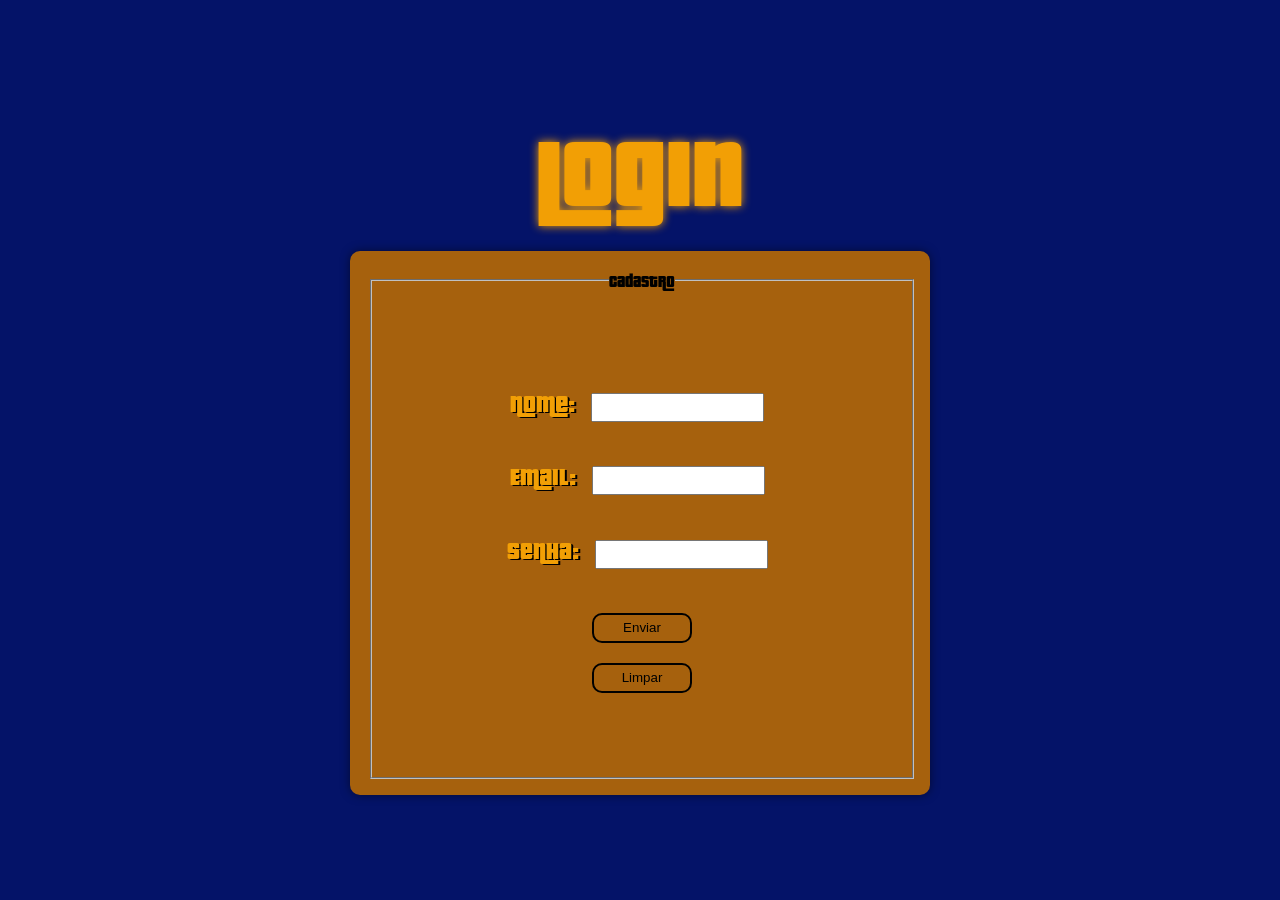
<file: index.html>
<!DOCTYPE html>
<html lang="pt-br">
<head>
    <meta charset="UTF-8">
    <meta name="viewport" content="width=device-width, initial-scale=1.0">
    <title>Login</title>
    <link rel="shortcut icon" href="nakamura.0" type="image/x-icon">
    <link rel="stylesheet" href="Cadastro.css">
</head>
<body onload="carregar()">
    <div id="cadastro">
      <h1>Login</h1>
        <form id="form-login" onsubmit="event.preventDefault(); enviar();" autocomplete="off">  
            
            <fieldset>
                <legend>Cadastro</legend>
                <section>
                    <p class="nome">
                        <label for="inome">Nome:</label>
                        <input type="text" name="nome" id="inome" min="5" max="50" autocomplete="name" required>
                    </p>
                    <p>
                        <label for="iemail">Email:</label>
                        <input type="email" name="email" id="iemail"  min="10" max="256" autocomplete="email" pattern="@" required>
                    </p>
                    <p>
                        <label for="isenha">Senha:</label>
                        <input type="password" name="senha" id="isenha" minlength="6" maxlength="10" required>
                    </p>
                
                    <input type="button" value="Enviar" class="enviar" onclick="enviar()">
                    <input type="reset" value="Limpar" class="limpar">
                </section>
                
            </fieldset>
        </form>
    </div>
    <script src="script.js"></script>
    
</body>
</html>
</file>
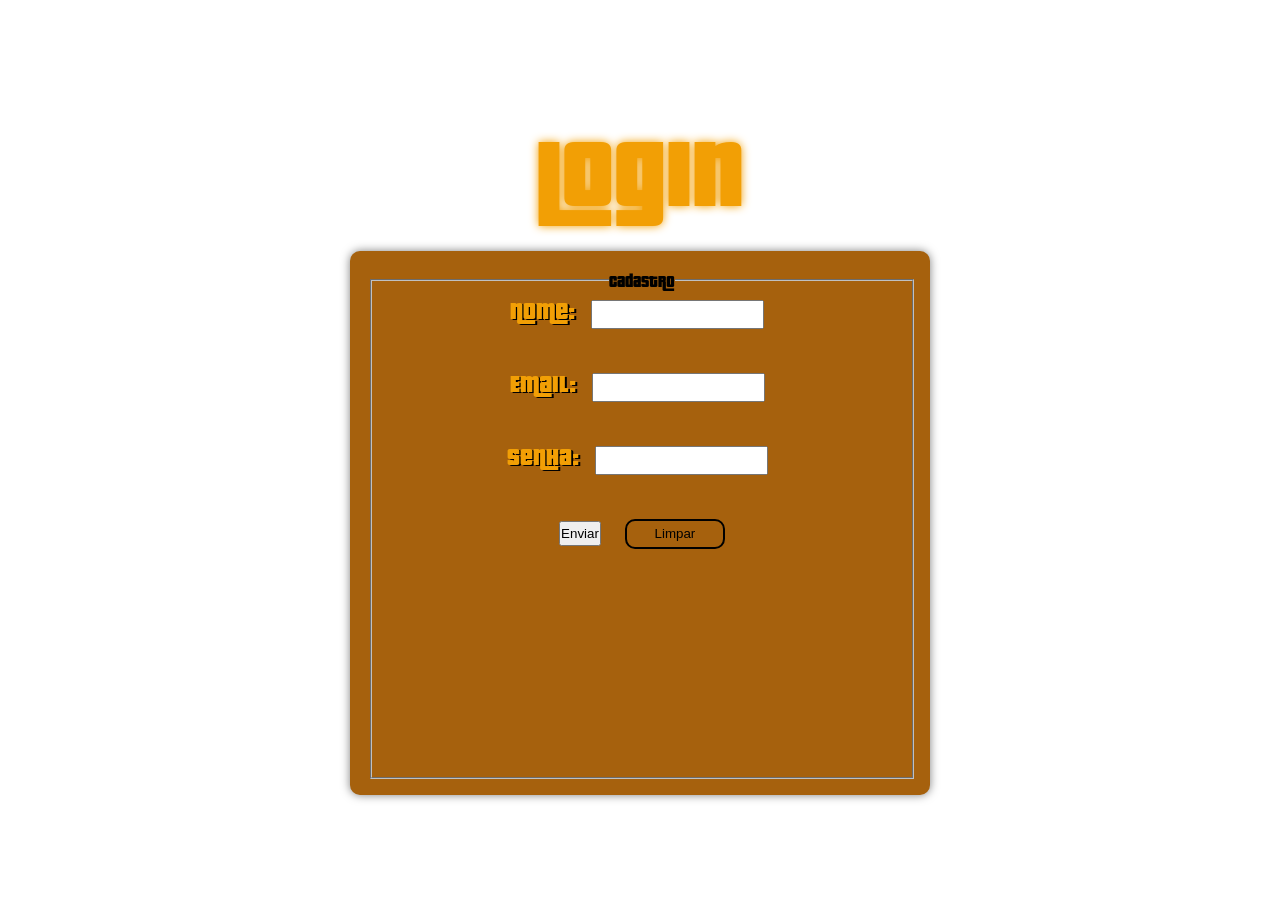
<file: teste001.html>
<!DOCTYPE html>
<html lang="en">
<head>
    <meta charset="UTF-8">
    <meta name="viewport" content="width=device-width, initial-scale=1.0">
    <title>Login</title>
    <link rel="stylesheet" href="Cadastro.css">
</head>
<body>
    <div id="cadastro">
      <h1>Login</h1>
        <form id="form-login" action="login.php" method="post" autocomplete="off">  
            
            <fieldset>
                <legend>Cadastro</legend>
                <p>
                    <label for="inome">Nome:</label>
                    <input type="text" name="nome" id="inome" min="5" max="50" autocomplete="name" required  autocomplete="off">
                </p>
        
                <p>
                    <label for="iemail">Email:</label>
                    <input type="email" name="email" id="iemail"  min="256" max="256" autocomplete="email"  required>
                </p>
                <p>
                    <label for="isenha">Senha:</label>
                    <input type="password" name="senha" id="isenha" min="6" max="10" autocomplete="new-password" required>
                </p>
                <input type="submit" value="Enviar" class="enviar">
                <input type="reset" value="Limpar" class="limpar">
            </fieldset>
        </form>
    </div>

</body>
</html>
</file>
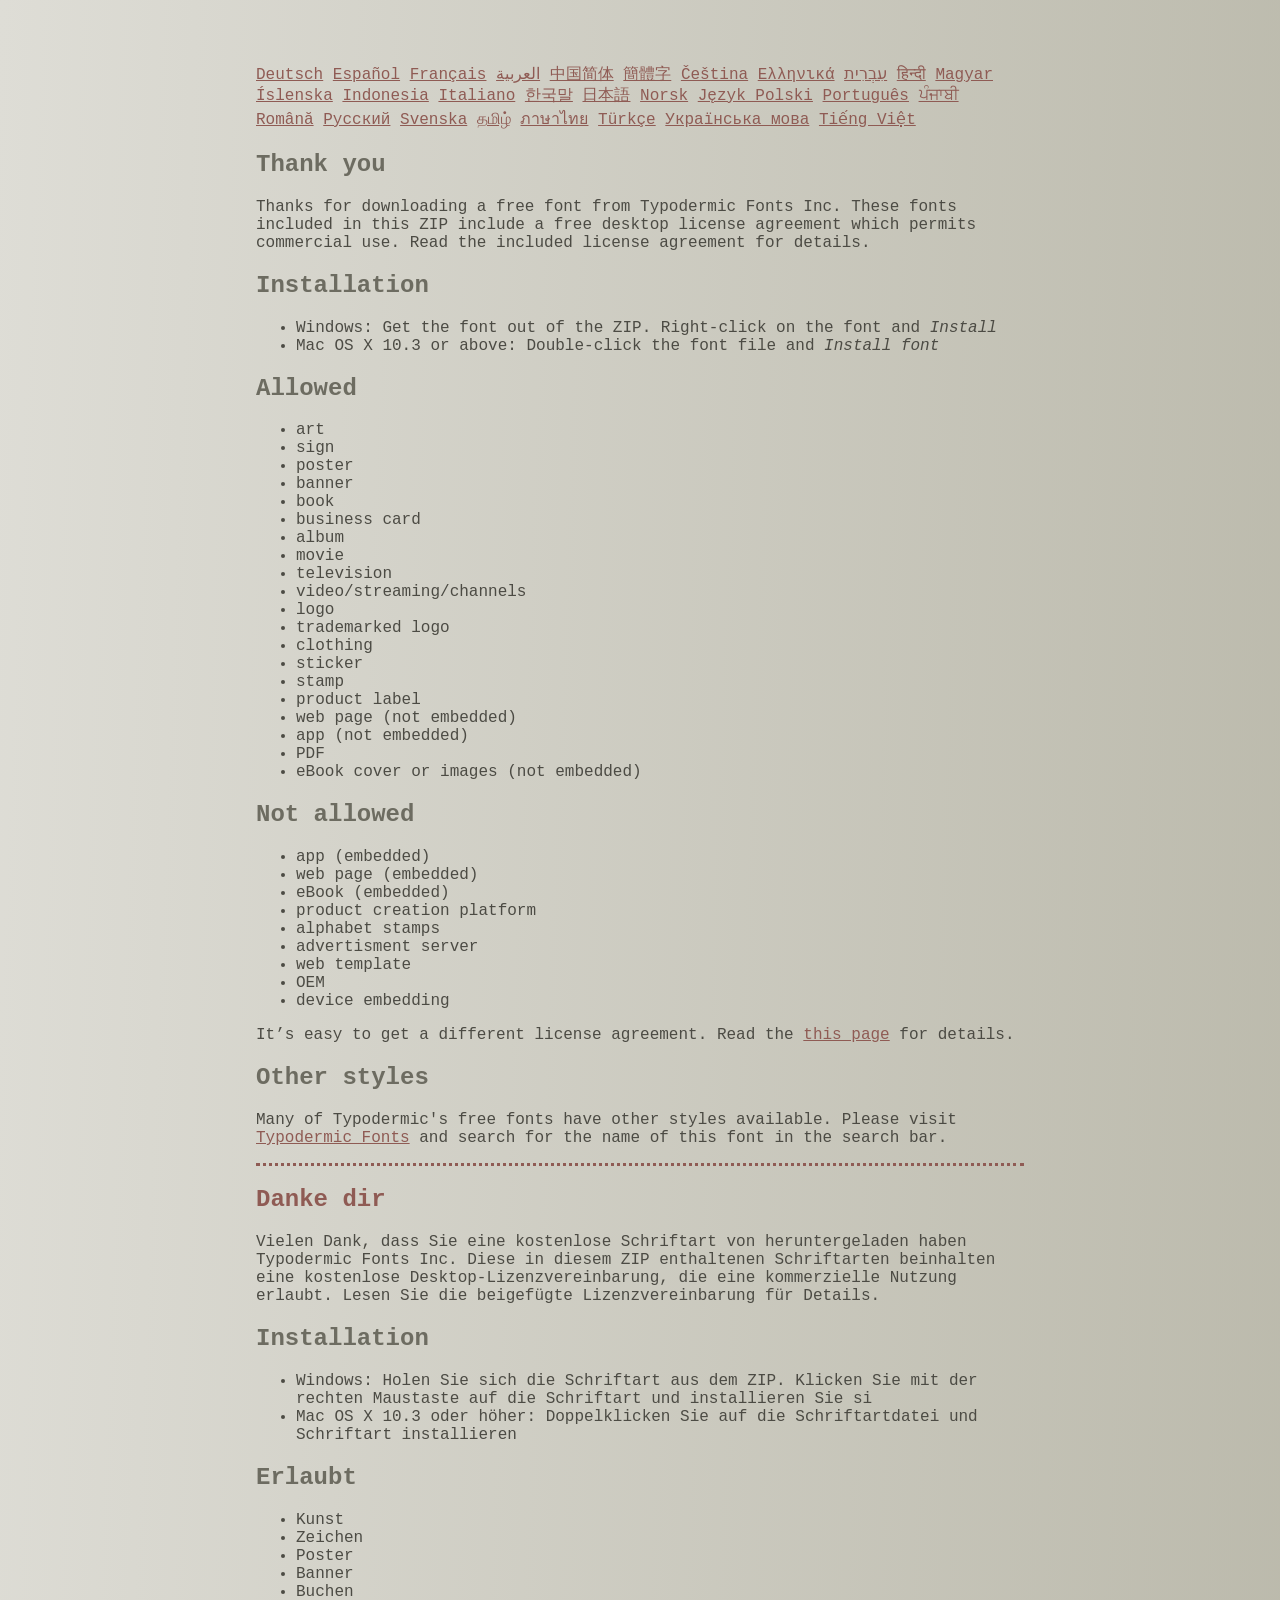
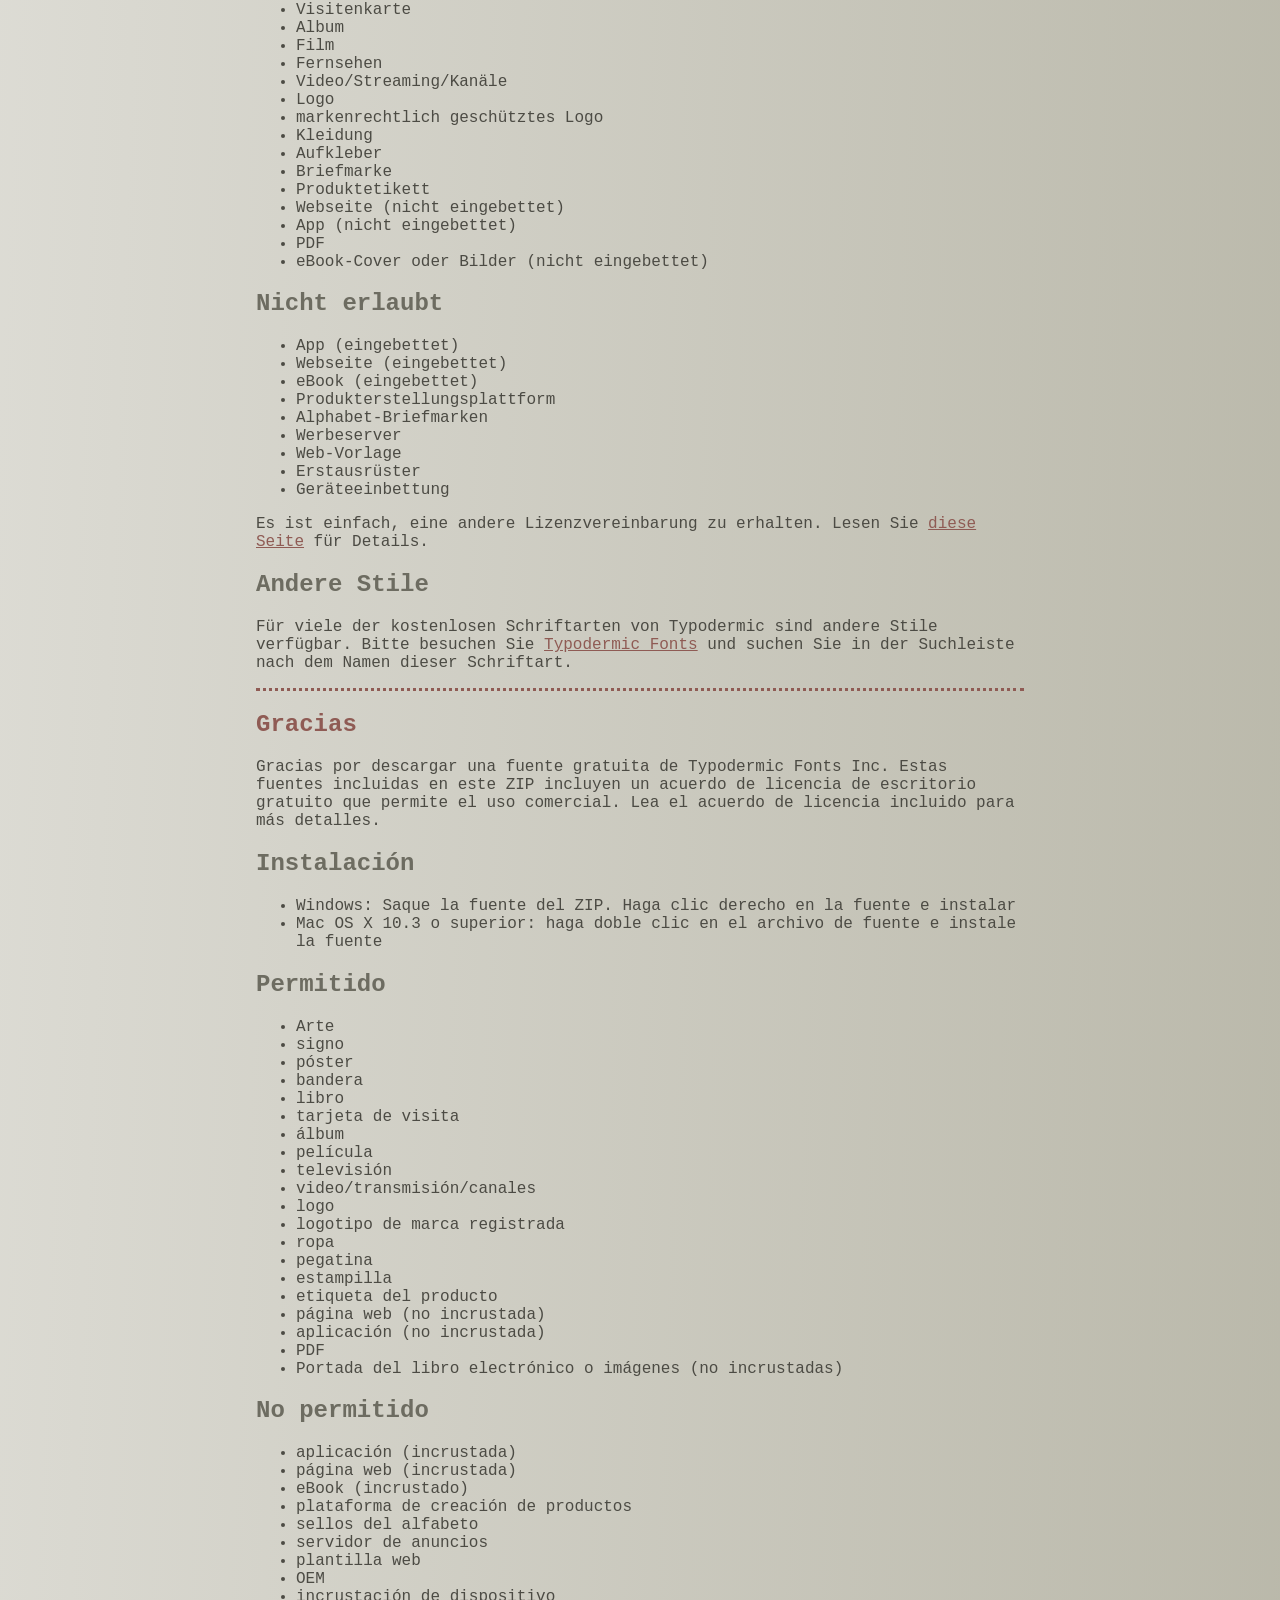
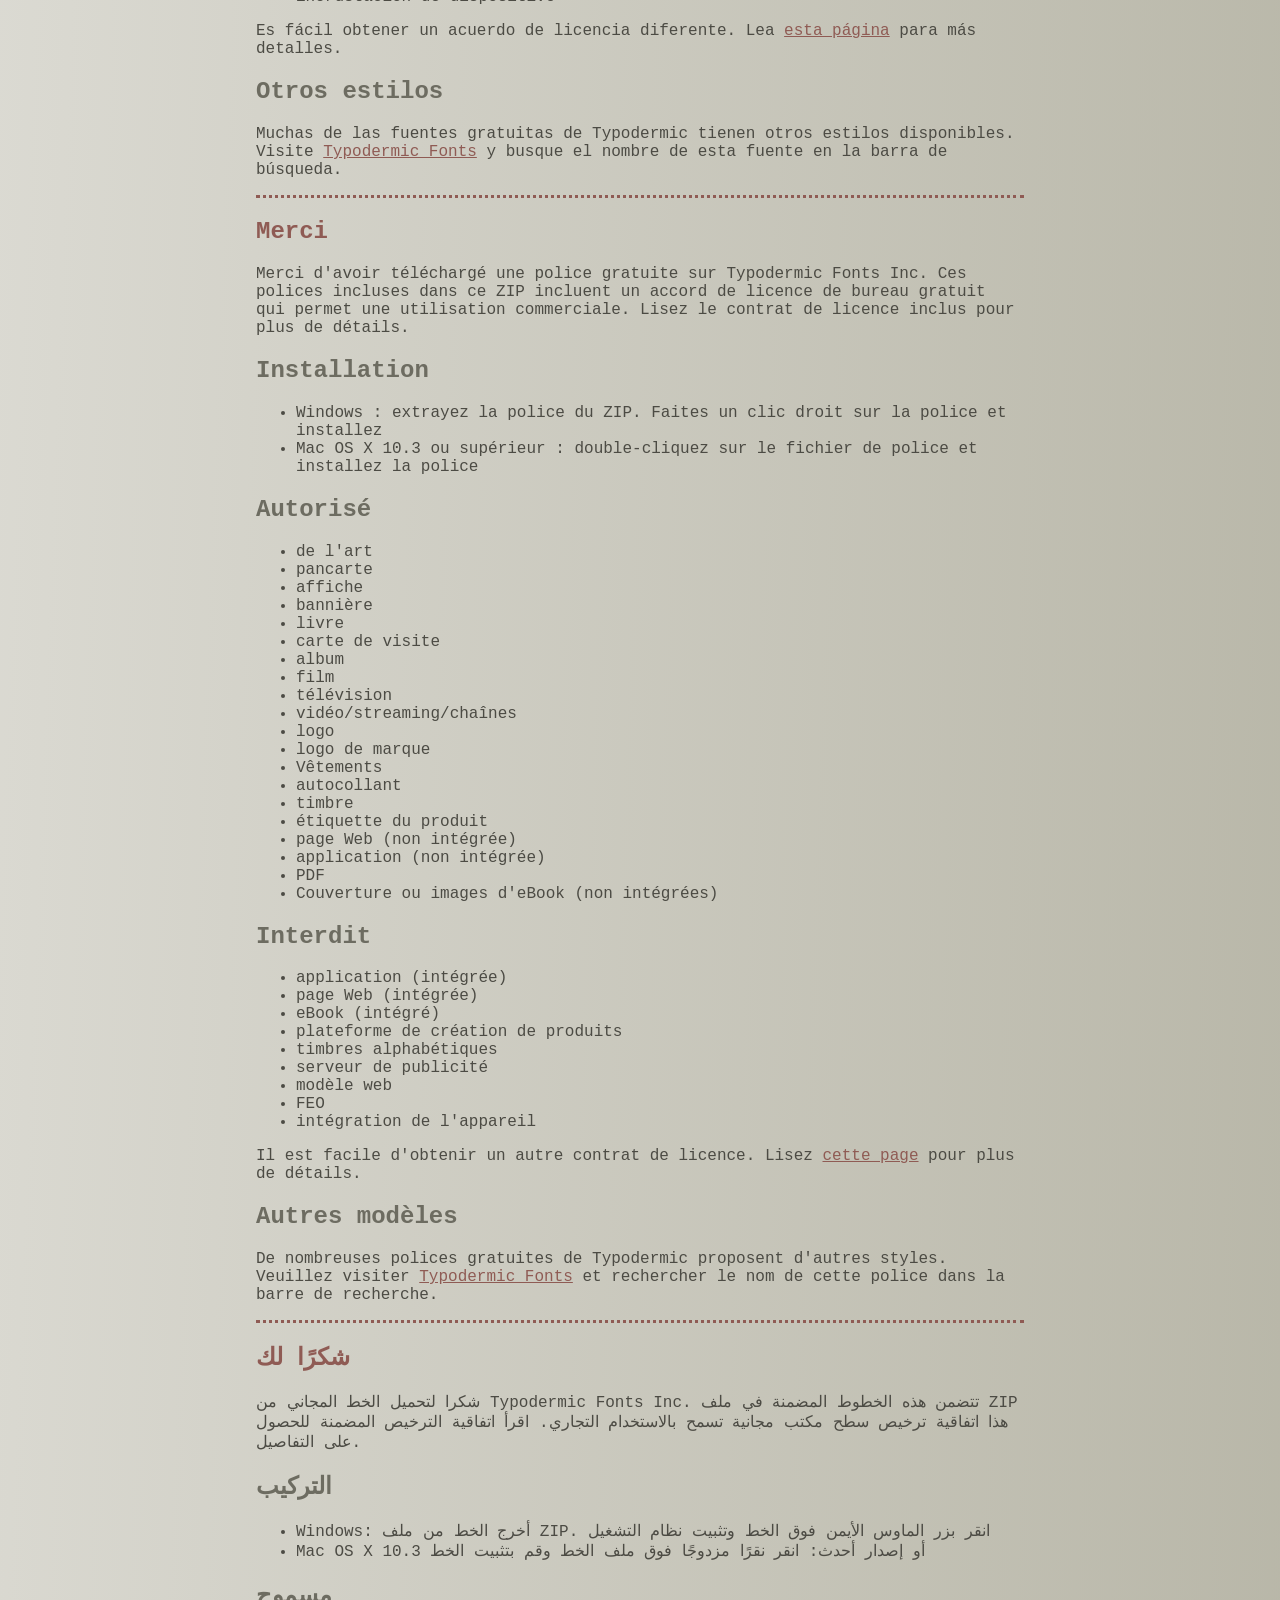
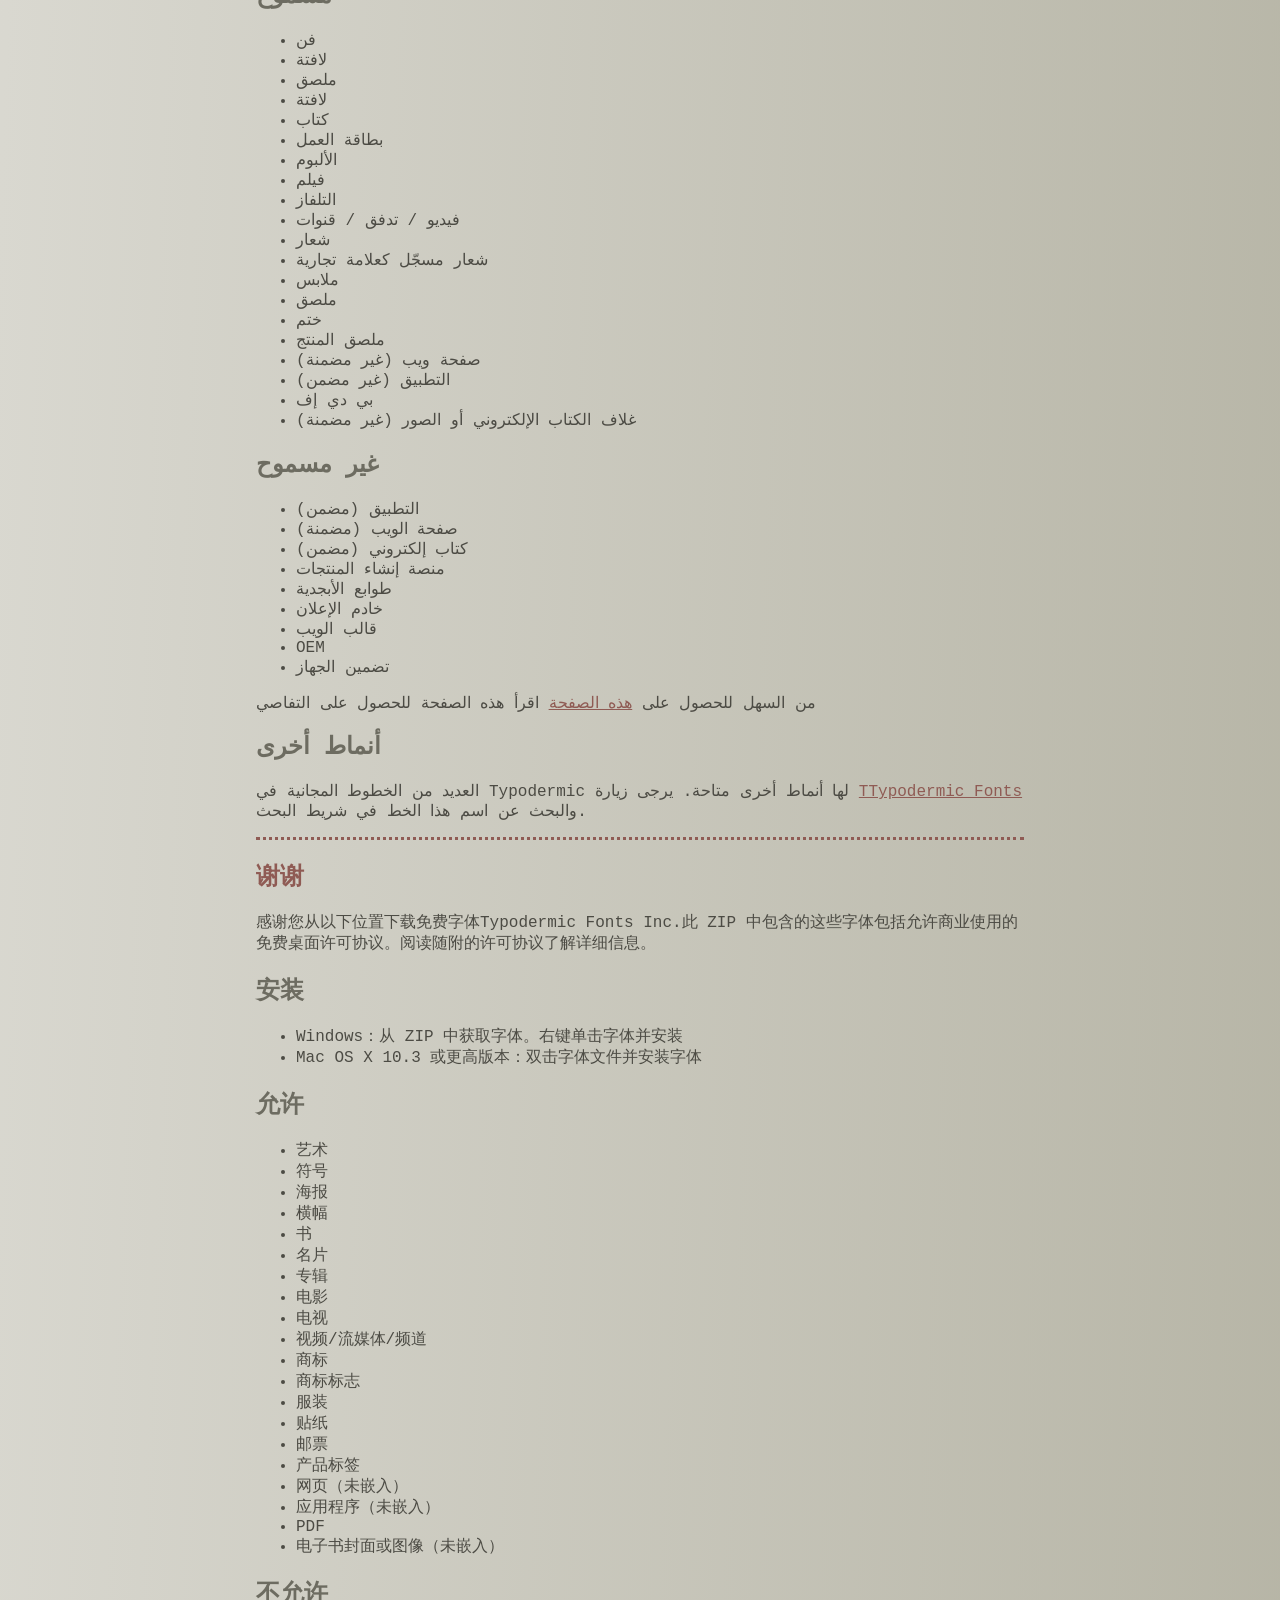
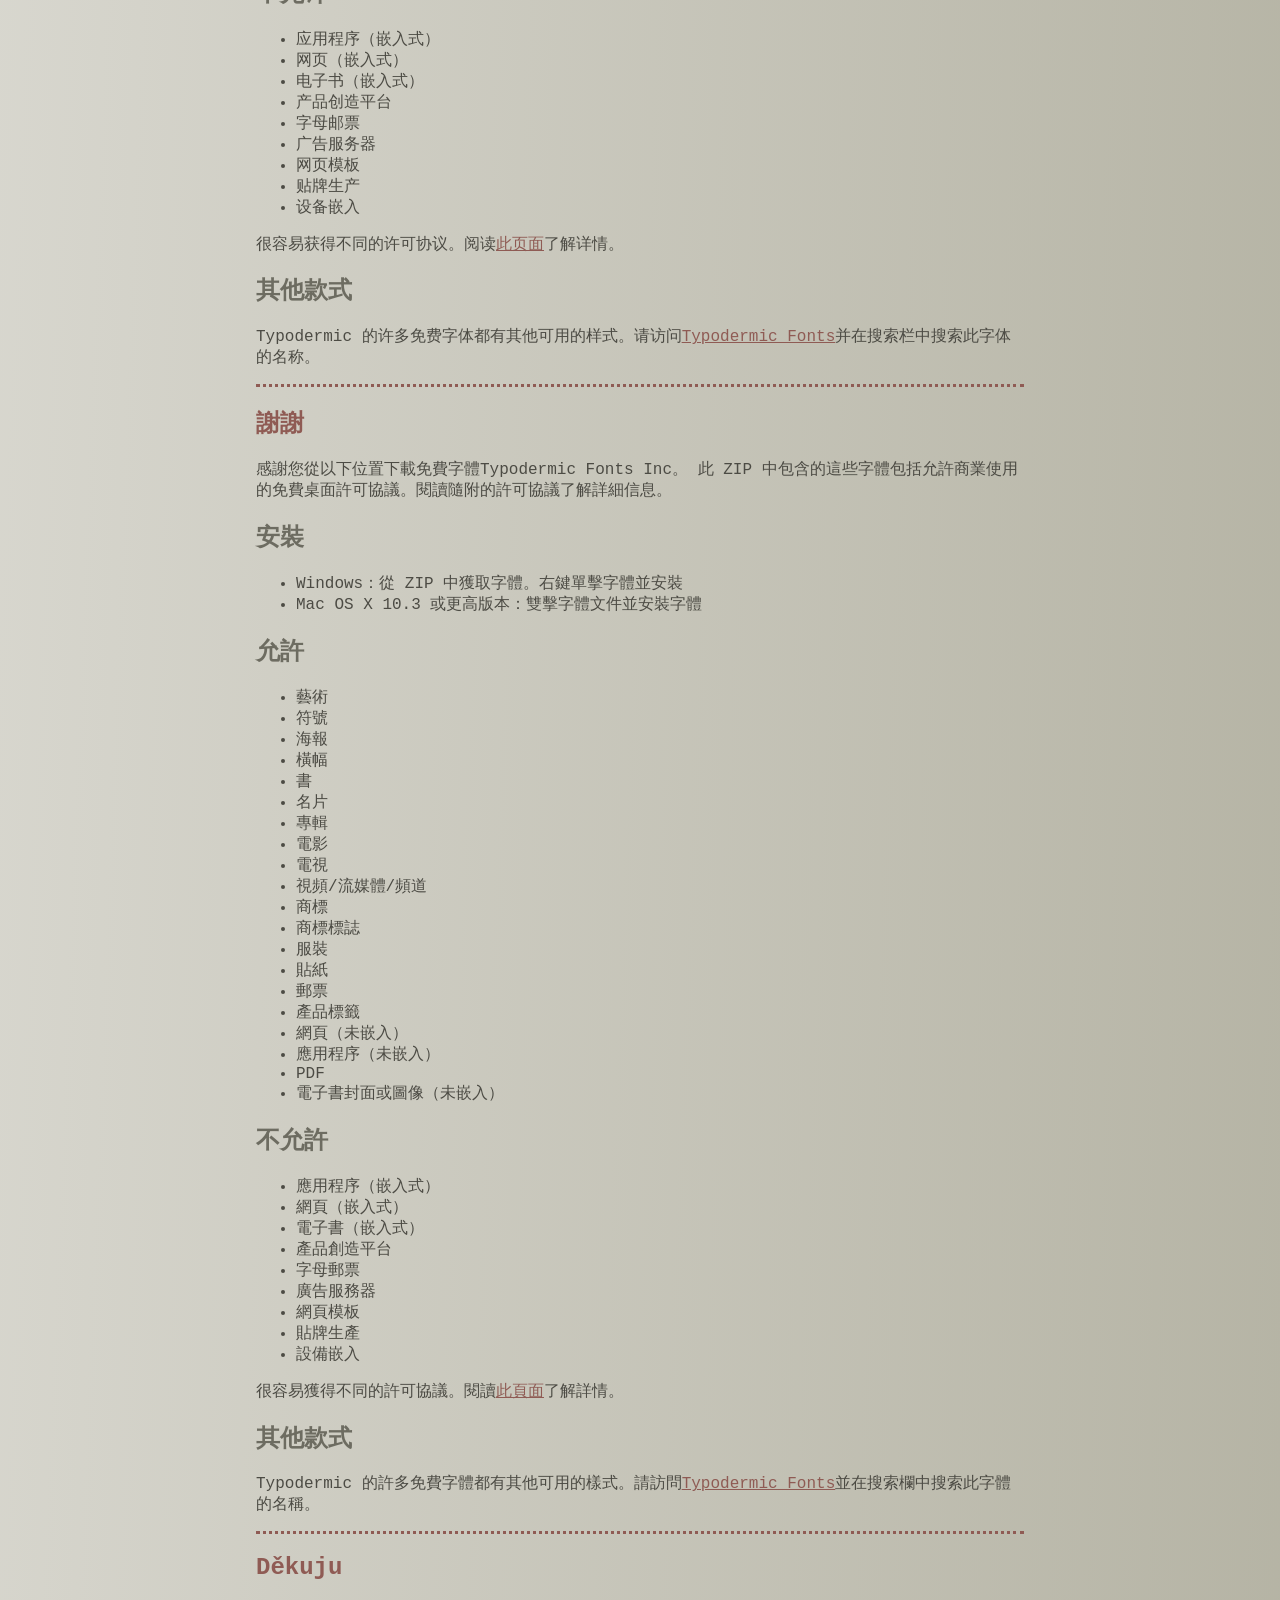
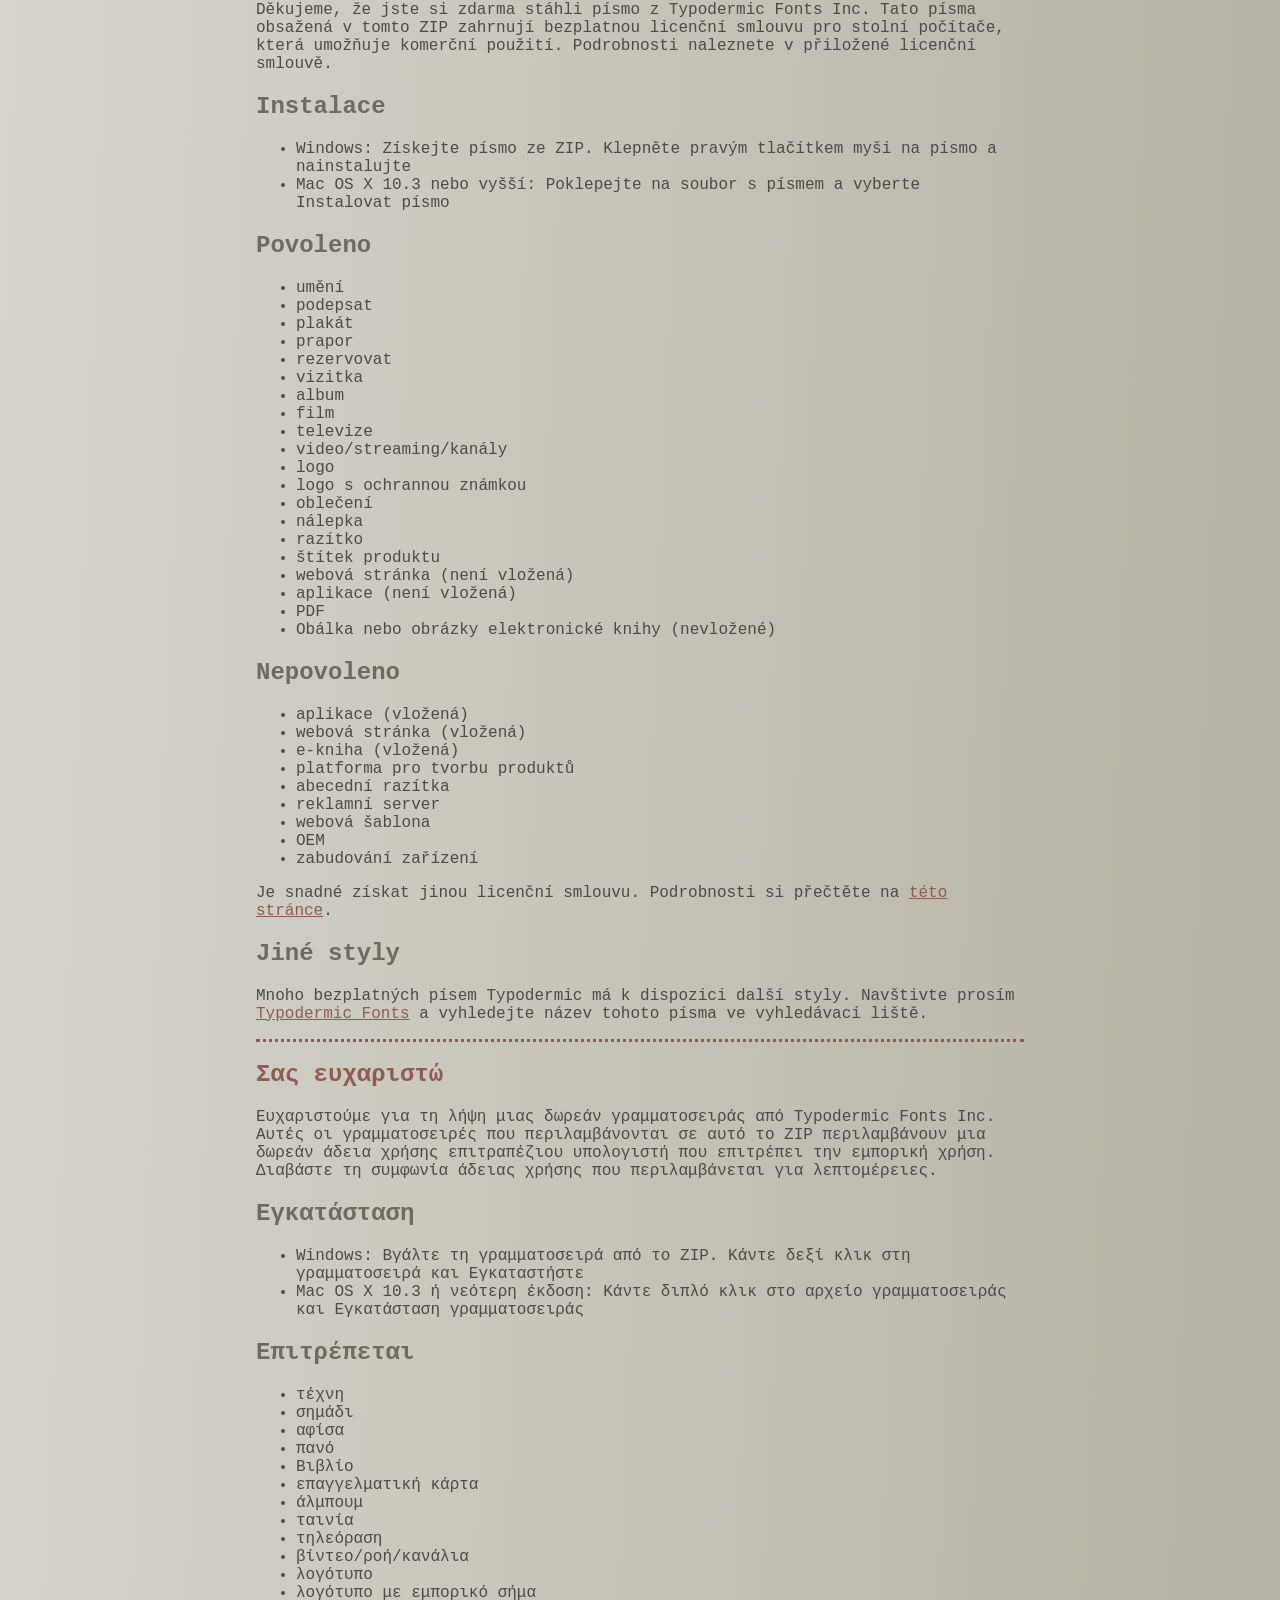
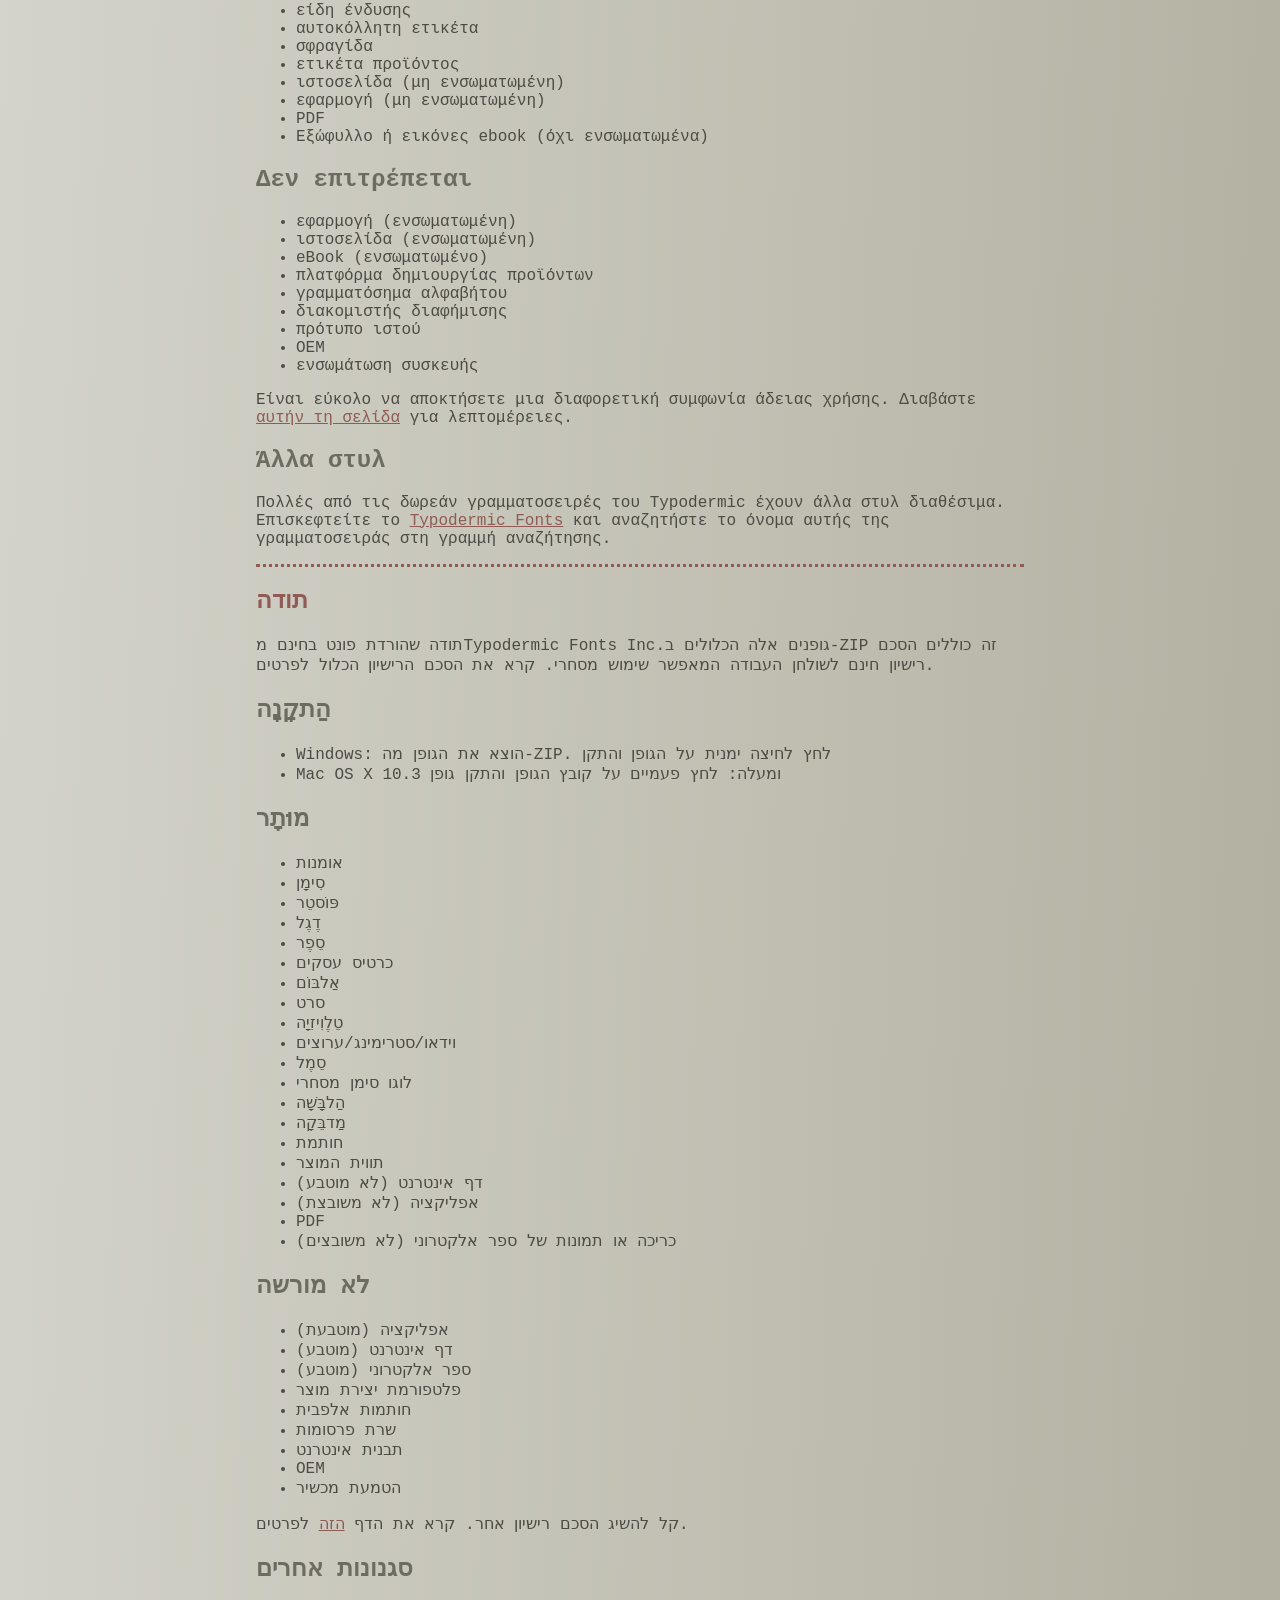
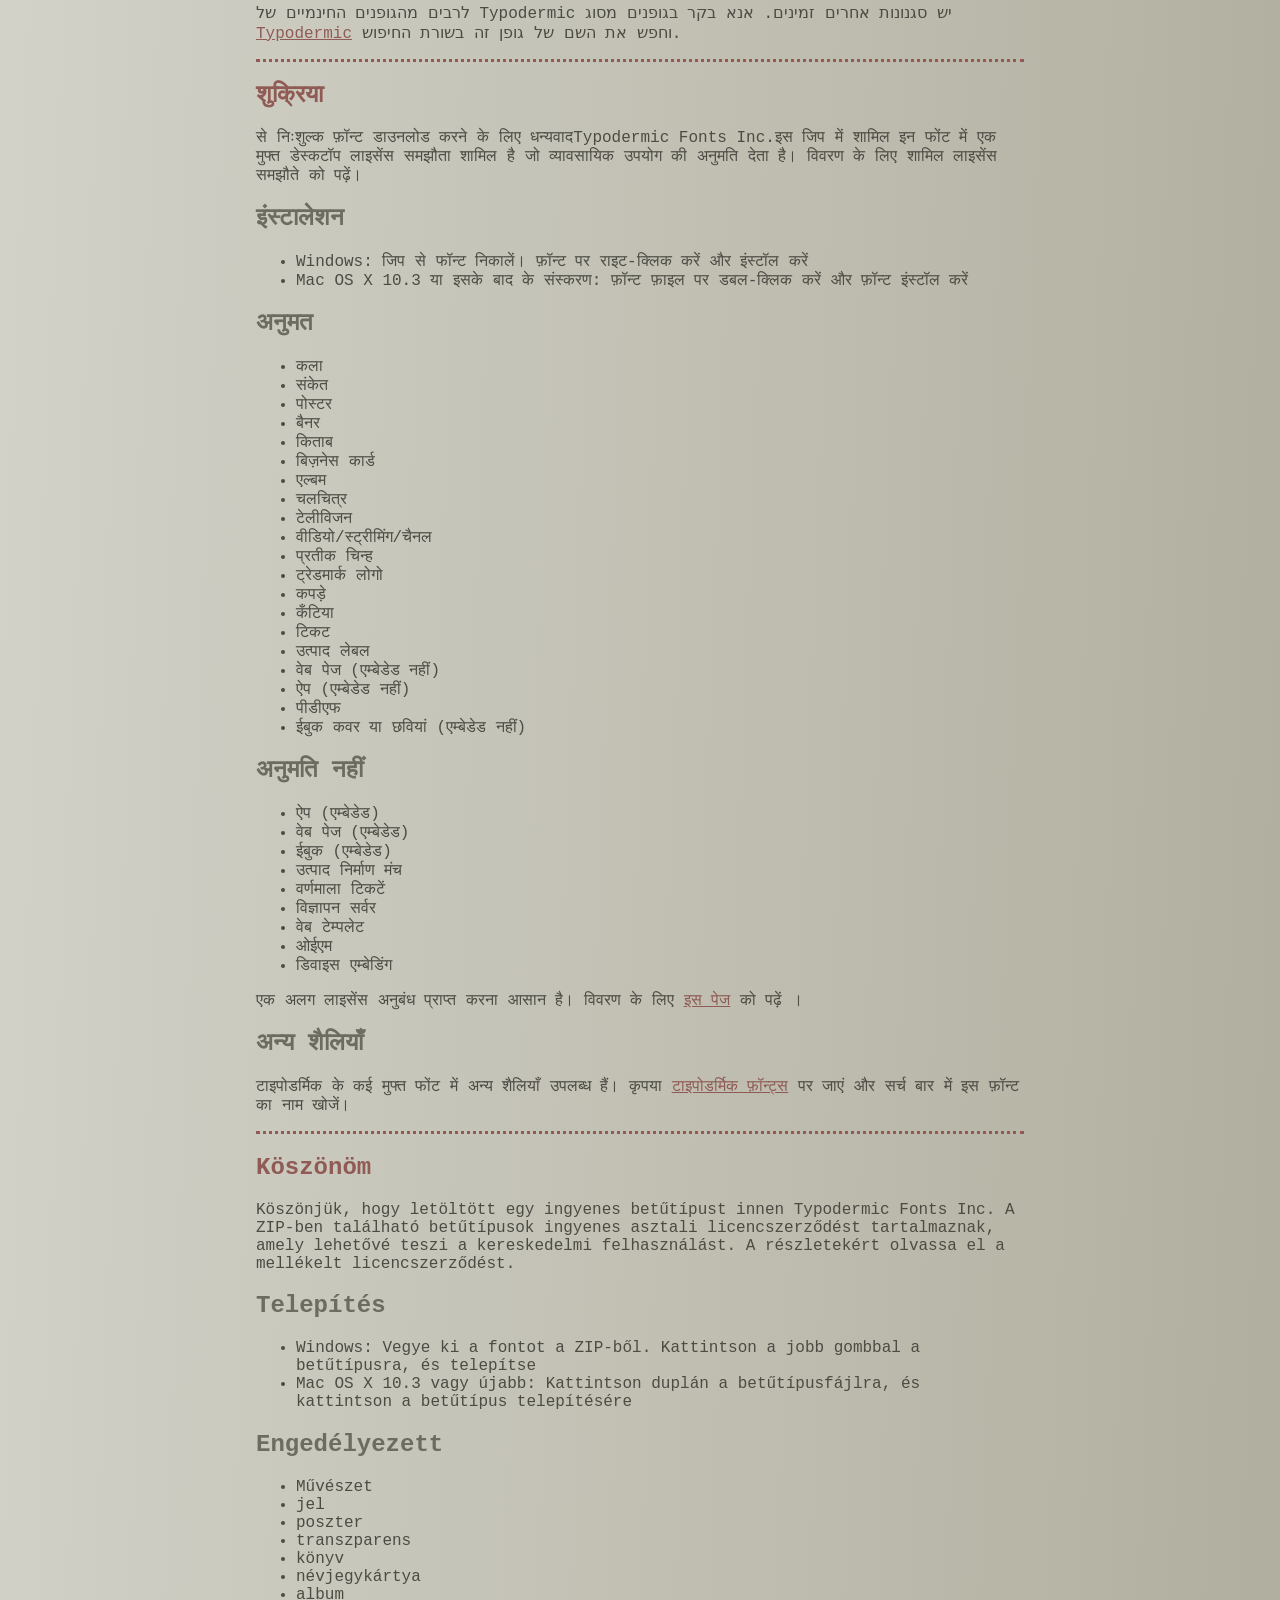
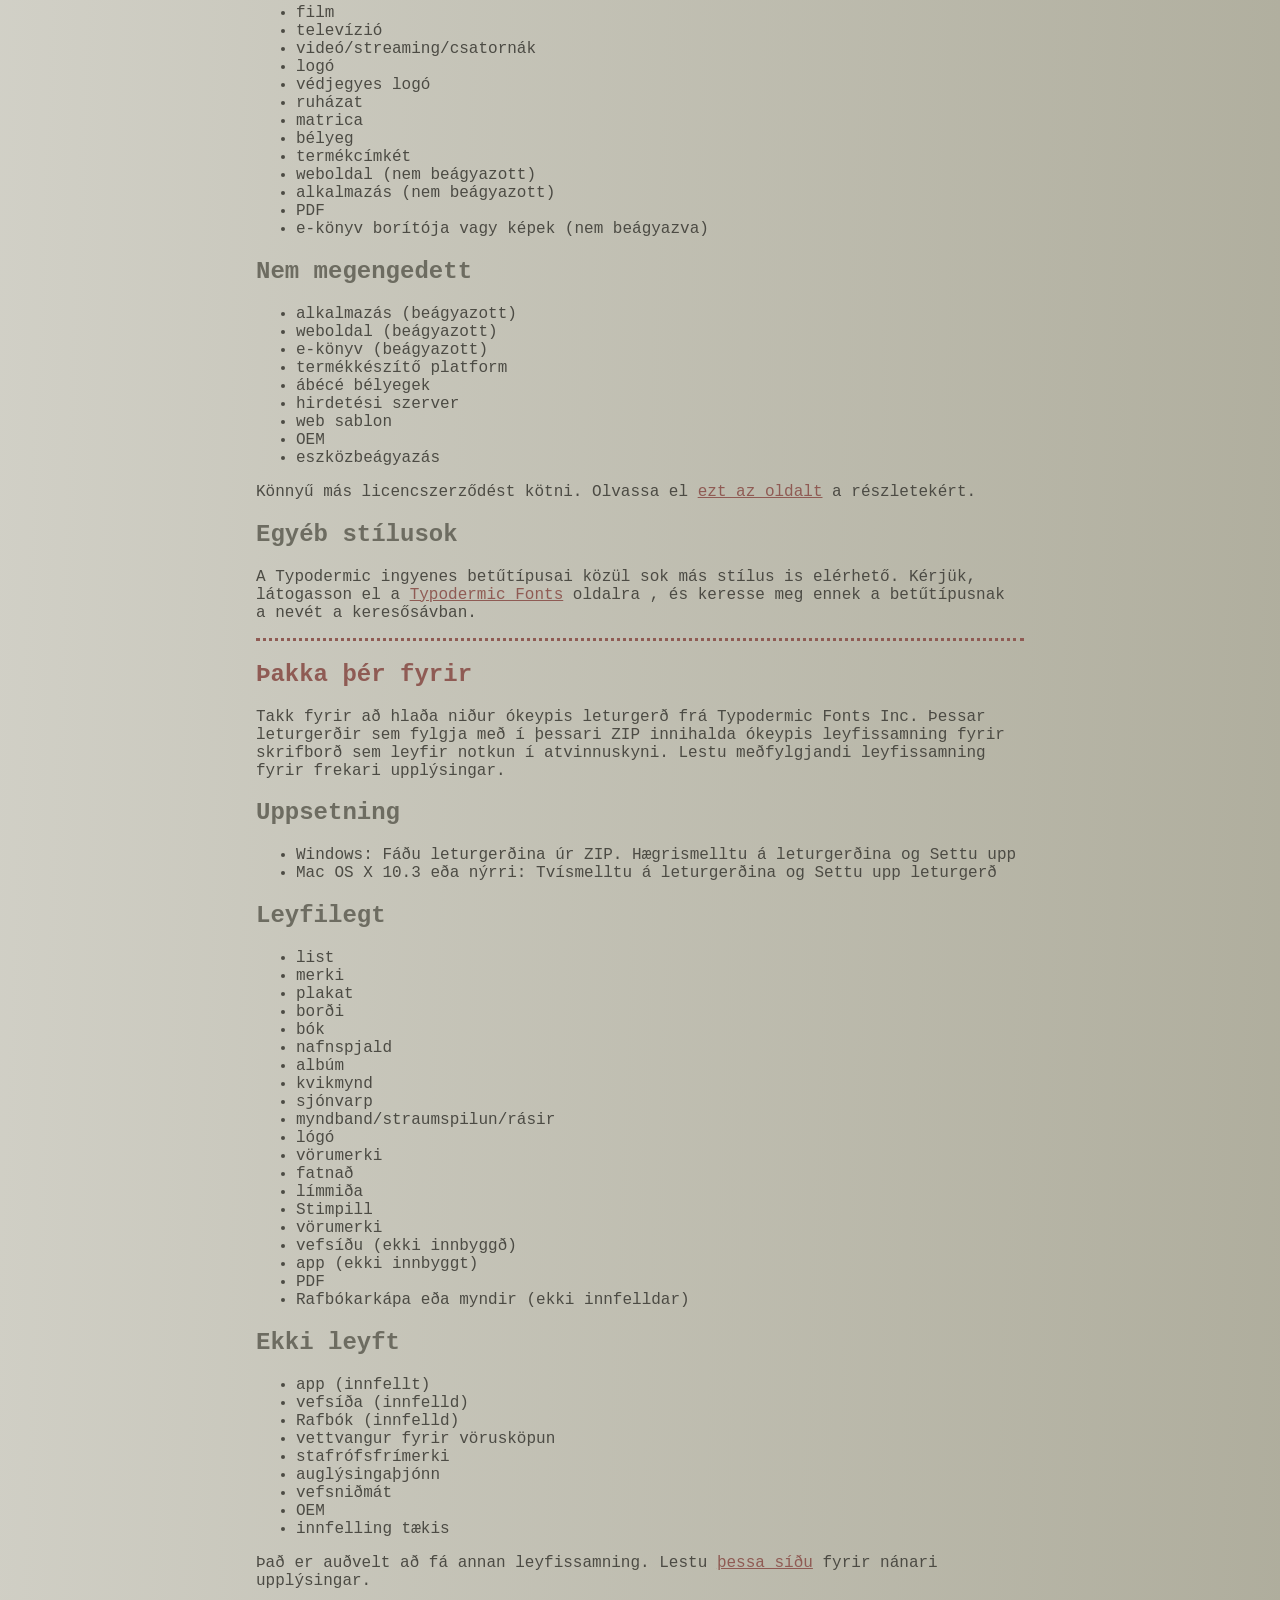
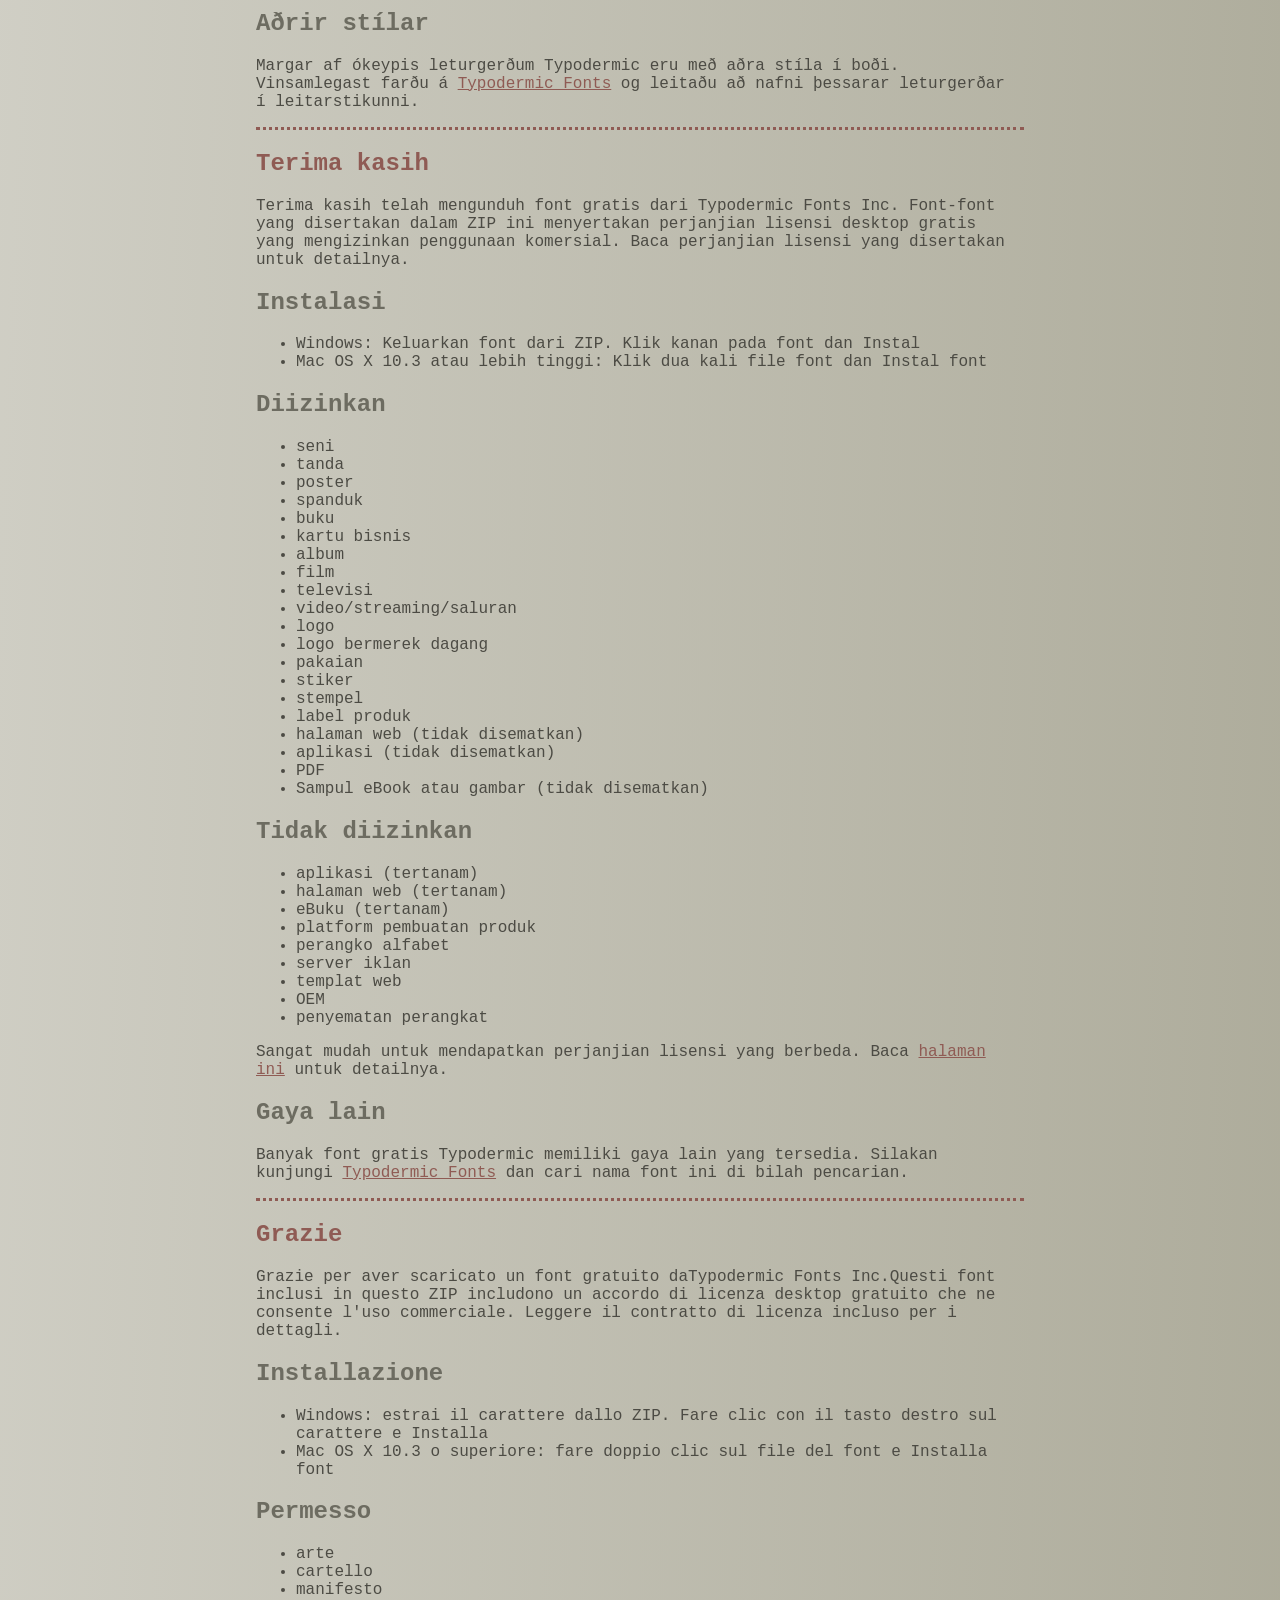
<file: pricedown/read-this.html>
<head>
<meta http-equiv="Content-Type" content="text/html; charset=utf-8">
<title>Typodermic Fonts Inc. Free Font Instructions 2023</title>
<style type="text/css">
body {margin:30px 20% 120px 20%; padding:0px; font-family:Consolas, Courier, sans-serif; color:#4c4b44; background-color:#c2c1b3;
/* IE10 Consumer Preview */ 
background-image: -ms-linear-gradient(top left, #DEDDD6 0%, #9D9B87 100%);
/* Mozilla Firefox */ 
background-image: -moz-linear-gradient(top left, #DEDDD6 0%, #9D9B87 100%);
/* Opera */ 
background-image: -o-linear-gradient(top left, #DEDDD6 0%, #9D9B87 100%);
/* Webkit (Safari/Chrome 10) */ 
background-image: -webkit-gradient(linear, left top, right bottom, color-stop(0, #DEDDD6), color-stop(1, #9D9B87));
/* Webkit (Chrome 11+) */ 
background-image: -webkit-linear-gradient(top left, #DEDDD6 0%, #9D9B87 100%);
/* W3C Markup, IE10 Release Preview */ 
background-image: linear-gradient(to bottom right, #DEDDD6 0%, #9D9B87 100%);
	}
h2 {color:#6d6c61;}
a {color:#8f5b54;}
a:hover {color:#ffffff; background-color:#9a998c;}
hr.dotted {border: 0; border-top: 3px dotted #8f5b54;}
</style>
</head>

<body>

<br>

<p translate="no">
<a href="#German">Deutsch</a>
<a href="#Spanish">Español</a>
<a href="#French">Français</a>
<a href="#Arabic">العربية</a>
<a href="#Chinese">中国简体</a>
<a href="#Chinese(trad)">簡體字</a>
<a href="#Czech">Čeština</a>
<a href="#Greek">Ελληνικά</a>
<a href="#Hebrew">עִבְרִית</a>
<a href="#Hindi">हिन्दी</a>
<a href="#Hungarian">Magyar</a>
<a href="#Icelandic">Íslenska</a>
<a href="#Indonesian">Indonesia</a>
<a href="#Italian">Italiano</a>
<a href="#Korean">한국말</a>
<a href="#Japanese">日本語</a>
<a href="#Norwegian">Norsk</a>
<a href="#Polish">Język&nbsp;Polski</a>
<a href="#Portuguese">Português</a>
<a href="#Punjabi">ਪੰਜਾਬੀ</a>
<a href="#Romanian">Română</a>
<a href="#Russian">Русский</a>
<a href="#Swedish">Svenska</a>
<a href="#Tamil">தமிழ்</a>
<a href="#Thai">ภาษาไทย</a>
<a href="#Turkish">Türkçe</a>
<a href="#Ukrainian">Українська&nbsp;мова</a>
<a href="#Vietnamese">Tiếng&nbsp;Việt</a>
</p>

<h2>Thank you</h2>

<p>Thanks for downloading a free font from <span translate="no">Typodermic Fonts Inc.</span> These fonts included in this ZIP include a free desktop license agreement which permits commercial use. Read the included license agreement for details.</p>


<h2>Installation</h2>
<ul><li>Windows: Get the font out of the ZIP. Right-click on the font and <em>Install</em><li>Mac OS X 10.3 or above: Double-click the font file and <em>Install font</em></ul>

<h2>Allowed</h2>

<ul>
<li>art</li>
<li>sign</li>
<li>poster</li>
<li>banner</li>
<li>book</li>
<li>business card</li>
<li>album</li>
<li>movie</li>
<li>television</li>
<li>video/streaming/channels</li>
<li>logo</li>
<li>trademarked logo</li>
<li>clothing</li>
<li>sticker</li>
<li>stamp</li>
<li>product label</li>
<li>web page (not embedded)</li>
<li>app (not embedded)</li>
<li>PDF</li>
<li>eBook cover or images (not embedded)</li>
</ul>

<h2>Not allowed</h2>

<ul>
<li>app (embedded)</li>
<li>web page (embedded)</li>
<li>eBook (embedded)</li>
<li>product creation platform</li>
<li>alphabet stamps</li>
<li>advertisment server</li>
<li>web template</li>
<li>OEM</li>
<li>device embedding</li>
</ul>

<p>It&rsquo;s easy to get a different license agreement. Read the <a href="https://typodermicfonts.com/license/">this page</a> for details. </p>

<h2>Other styles</h2>

<p>Many of Typodermic's free fonts have other styles available. Please visit <a href="https://typodermicfonts.com">Typodermic Fonts</a> and search for the name of this font in the search bar.</p>

<hr class="dotted">

<h2><a id="German">Danke dir</a></h2>

<p>Vielen Dank, dass Sie eine kostenlose Schriftart von heruntergeladen haben Typodermic Fonts Inc. Diese in diesem ZIP enthaltenen Schriftarten beinhalten eine kostenlose Desktop-Lizenzvereinbarung, die eine kommerzielle Nutzung erlaubt. Lesen Sie die beigefügte Lizenzvereinbarung für Details.</p>


<h2>Installation</h2>
<ul><li>Windows: Holen Sie sich die Schriftart aus dem ZIP. Klicken Sie mit der rechten Maustaste auf die Schriftart und installieren Sie si<li>Mac OS X 10.3 oder höher: Doppelklicken Sie auf die Schriftartdatei und Schriftart installieren </ul>

<h2>Erlaubt</h2>

<ul>
<li>Kunst</li>
<li>Zeichen</li>
<li>Poster</li>
<li>Banner</li>
<li>Buchen</li>
<li>Visitenkarte</li>
<li>Album</li>
<li>Film</li>
<li>Fernsehen</li>
<li>Video/Streaming/Kanäle</li>
<li>Logo</li>
<li>markenrechtlich geschütztes Logo</li>
<li>Kleidung</li>
<li>Aufkleber</li>
<li>Briefmarke</li>
<li>Produktetikett</li>
<li>Webseite (nicht eingebettet)</li>
<li>App (nicht eingebettet)</li>
<li>PDF</li>
<li>eBook-Cover oder Bilder (nicht eingebettet)</li>
</ul>

<h2>Nicht erlaubt</h2>

<ul>
<li>App (eingebettet)</li>
<li>Webseite (eingebettet)</li>
<li>eBook (eingebettet)</li>
<li>Produkterstellungsplattform</li>
<li>Alphabet-Briefmarken</li>
<li>Werbeserver</li>
<li>Web-Vorlage</li>
<li>Erstausrüster</li>
<li>Geräteeinbettung</li>
</ul>

<p>Es ist einfach, eine andere Lizenzvereinbarung zu erhalten. Lesen Sie <a href="https://typodermicfonts.com/license/">diese Seite</a> für Details.</p>

<h2>Andere Stile</h2>

<p>Für viele der kostenlosen Schriftarten von Typodermic sind andere Stile verfügbar. Bitte besuchen Sie <a href="https://typodermicfonts.com">Typodermic Fonts</a> und suchen Sie in der Suchleiste nach dem Namen dieser Schriftart.</p>


<hr class="dotted">

<h2><a id="Spanish">Gracias</a></h2>

<p>Gracias por descargar una fuente gratuita de Typodermic Fonts Inc. Estas fuentes incluidas en este ZIP incluyen un acuerdo de licencia de escritorio gratuito que permite el uso comercial. Lea el acuerdo de licencia incluido para más detalles.</p>


<h2>Instalación</h2>
<ul><li>Windows: Saque la fuente del ZIP. Haga clic derecho en la fuente e instalar <li>Mac OS X 10.3 o superior: haga doble clic en el archivo de fuente e instale la fuente</ul>

<h2>Permitido</h2>

<ul>
<li>Arte</li>
<li>signo</li>
<li>póster</li>
<li>bandera</li>
<li>libro</li>
<li>tarjeta de visita</li>
<li>álbum</li>
<li>película</li>
<li>televisión</li>
<li>video/transmisión/canales</li>
<li>logo</li>
<li>logotipo de marca registrada</li>
<li>ropa</li>
<li>pegatina</li>
<li>estampilla</li>
<li>etiqueta del producto</li>
<li>página web (no incrustada)</li>
<li>aplicación (no incrustada)</li>
<li>PDF</li>
<li>Portada del libro electrónico o imágenes (no incrustadas)</li>
</ul>


<h2>No permitido</h2>

<ul>
<li>aplicación (incrustada)</li>
<li>página web (incrustada)</li>
<li>eBook (incrustado)</li>
<li>plataforma de creación de productos</li>
<li>sellos del alfabeto</li>
<li>servidor de anuncios</li>
<li>plantilla web</li>
<li>OEM</li>
<li>incrustación de dispositivo</li>
</ul>

<p>Es fácil obtener un acuerdo de licencia diferente. Lea <a href="https://typodermicfonts.com/license/">esta página</a> para más detalles.</p>

<h2>Otros estilos</h2>

<p>Muchas de las fuentes gratuitas de Typodermic tienen otros estilos disponibles. Visite  <a href="https://typodermicfonts.com">Typodermic Fonts</a> y busque el nombre de esta fuente en la barra de búsqueda.</p>


<hr class="dotted">

<h2><a id="French">Merci</a></h2>

<p>Merci d'avoir téléchargé une police gratuite sur Typodermic Fonts Inc. Ces polices incluses dans ce ZIP incluent un accord de licence de bureau gratuit qui permet une utilisation commerciale. Lisez le contrat de licence inclus pour plus de détails.</p>


<h2>Installation</h2>
<ul><li>Windows : extrayez la police du ZIP. Faites un clic droit sur la police et installez<li>Mac OS X 10.3 ou supérieur : double-cliquez sur le fichier de police et installez la police</ul>
  



<h2>Autorisé</h2>

<ul>
<li>de l'art</li>
<li>pancarte</li>
<li>affiche</li>
<li>bannière</li>
<li>livre</li>
<li>carte de visite</li>
<li>album</li>
<li>film</li>
<li>télévision</li>
<li>vidéo/streaming/chaînes</li>
<li>logo</li>
<li>logo de marque</li>
<li>Vêtements</li>
<li>autocollant</li>
<li>timbre</li>
<li>étiquette du produit</li>
<li>page Web (non intégrée)</li>
<li>application (non intégrée)</li>
<li>PDF</li>
<li>Couverture ou images d'eBook (non intégrées)</li>
</ul>
 


<h2>Interdit</h2>

<ul>
<li>application (intégrée)</li>
<li>page Web (intégrée)</li>
<li>eBook (intégré)</li>
<li>plateforme de création de produits</li>
<li>timbres alphabétiques</li>
<li>serveur de publicité</li>
<li>modèle web</li>
<li>FEO</li>
<li>intégration de l'appareil</li>
</ul>

<p>Il est facile d'obtenir un autre contrat de licence. Lisez  <a href="https://typodermicfonts.com/license/">cette page</a> pour plus de détails.</p>

<h2>Autres modèles</h2>

<p>De nombreuses polices gratuites de Typodermic proposent d'autres styles. Veuillez visiter  <a href="https://typodermicfonts.com">Typodermic Fonts</a> et rechercher le nom de cette police dans la barre de recherche.</p>


<hr class="dotted">

<h2><a id="Arabic">شكرًا لك</a></h2>

<p>

شكرا لتحميل الخط المجاني من Typodermic Fonts Inc. تتضمن هذه الخطوط المضمنة في ملف ZIP هذا اتفاقية ترخيص سطح مكتب مجانية تسمح بالاستخدام التجاري. اقرأ اتفاقية الترخيص المضمنة للحصول على التفاصيل.</p>


<h2>التركيب</h2>
<ul><li>Windows: أخرج الخط من ملف ZIP. انقر بزر الماوس الأيمن فوق الخط وتثبيت
    نظام التشغيل <li>Mac OS X 10.3 أو إصدار أحدث: انقر نقرًا مزدوجًا فوق ملف الخط وقم بتثبيت الخط</em></ul>

<h2>مسموح</h2>

<ul>
<li>فن</li>
<li>لافتة</li>
<li>ملصق</li>
<li>لافتة</li>
<li>كتاب</li>
<li>بطاقة العمل</li>
<li>الألبوم</li>
<li>فيلم</li>
<li>التلفاز</li>
<li>فيديو / تدفق / قنوات</li>
<li>شعار</li>
<li>شعار مسجّل كعلامة تجارية</li>
<li>ملابس</li>
<li>ملصق</li>
<li>ختم</li>
<li>ملصق المنتج</li>
<li>صفحة ويب (غير مضمنة)</li>
<li>التطبيق (غير مضمن)</li>
<li>بي دي إف</li>
<li>غلاف الكتاب الإلكتروني أو الصور (غير مضمنة)</li>
</ul>

<h2>غير مسموح</h2>

<ul>
<li>التطبيق (مضمن)</li>
<li>صفحة الويب (مضمنة)</li>
<li>كتاب إلكتروني (مضمن)</li>
<li>منصة إنشاء المنتجات</li>
<li>طوابع الأبجدية</li>
<li>خادم الإعلان</li>
<li>قالب الويب</li>
<li>OEM</li>
<li>تضمين الجهاز</li>
</ul>

<p>من السهل  للحصول على <a href="https://typodermicfonts.com/license/">هذه الصفحة</a>  اقرأ هذه الصفحة للحصول على التفاصي</p>


<h2>أنماط أخرى</h2>

<p>العديد من الخطوط المجانية في Typodermic لها أنماط أخرى متاحة. يرجى زيارة <a href="https://typodermicfonts.com">TTypodermic Fonts</a> والبحث عن اسم هذا الخط في شريط البحث.</p>


<hr class="dotted">

<h2><a id="Chinese">谢谢</a></h2>

<p>感谢您从以下位置下载免费字体Typodermic Fonts Inc.此 ZIP 中包含的这些字体包括允许商业使用的免费桌面许可协议。阅读随附的许可协议了解详细信息。</p>


<h2>安装</h2>
<ul><li>Windows：从 ZIP 中获取字体。右键单击字体并安装<li>Mac OS X 10.3 或更高版本：双击字体文件并安装字体 </ul>

<h2>允许</h2>





<ul>
<li>艺术</li>
<li>符号</li>
<li>海报</li>
<li>横幅</li>
<li>书</li>
<li>名片</li>
<li>专辑</li>
<li>电影</li>
<li>电视</li>
<li>视频/流媒体/频道</li>
<li>商标</li>
<li>商标标志</li>
<li>服装</li>
<li>贴纸</li>
<li>邮票</li>
<li>产品标签</li>
<li>网页（未嵌入）</li>
<li>应用程序（未嵌入）</li>
<li>PDF</li>
<li>电子书封面或图像（未嵌入）</li>
</ul>

<h2>不允许</h2>

<ul>
<li>应用程序（嵌入式）</li>
<li>网页（嵌入式）</li>
<li>电子书（嵌入式）</li>
<li>产品创造平台</li>
<li>字母邮票</li>
<li>广告服务器</li>
<li>网页模板</li>
<li>贴牌生产</li>
<li>设备嵌入</li>
</ul>

<p>很容易获得不同的许可协议。阅读<a href="https://typodermicfonts.com/license/">此页面</a>了解详情。</p>

<h2>其他款式</h2>

<p>Typodermic 的许多免费字体都有其他可用的样式。请访问<a href="https://typodermicfonts.com">Typodermic Fonts</a>并在搜索栏中搜索此字体的名称。</p>


<hr class="dotted">

<h2><a id="Chinese(trad)">謝謝</a></h2>

<p>感謝您從以下位置下載免費字體Typodermic Fonts Inc。 此 ZIP 中包含的這些字體包括允許商業使用的免費桌面許可協議。閱讀隨附的許可協議了解詳細信息。</p>


<h2>安裝</h2>
<ul><li>Windows：從 ZIP 中獲取字體。右鍵單擊字體並安裝<li>Mac OS X 10.3 或更高版本：雙擊字體文件並安裝字體 </ul>

<h2>允許</h2>

<ul>
<li>藝術</li>
<li>符號</li>
<li>海報</li>
<li>橫幅</li>
<li>書</li>
<li>名片</li>
<li>專輯</li>
<li>電影</li>
<li>電視</li>
<li>視頻/流媒體/頻道</li>
<li>商標</li>
<li>商標標誌</li>
<li>服裝</li>
<li>貼紙</li>
<li>郵票</li>
<li>產品標籤</li>
<li>網頁（未嵌入）</li>
<li>應用程序（未嵌入）</li>
<li>PDF</li>
<li>電子書封面或圖像（未嵌入）</li>


</ul>

<h2>不允許</h2>

<ul>
<li>應用程序（嵌入式）</li>
<li>網頁（嵌入式）</li>
<li>電子書（嵌入式）</li>
<li>產品創造平台</li>
<li>字母郵票</li>
<li>廣告服務器</li>
<li>網頁模板</li>
<li>貼牌生產</li>
<li>設備嵌入</li>
</ul>

<p>很容易獲得不同的許可協議。閱讀<a href="https://typodermicfonts.com/license/">此頁面</a>了解詳情。</p>

<h2>其他款式</h2>

<p>Typodermic 的許多免費字體都有其他可用的樣式。請訪問<a href="https://typodermicfonts.com">Typodermic Fonts</a>並在搜索欄中搜索此字體的名稱。</p>


<hr class="dotted">

<h2><a id="Czech">Děkuju</a></h2>

<p>Děkujeme, že jste si zdarma stáhli písmo z Typodermic Fonts Inc. Tato písma obsažená v tomto ZIP zahrnují bezplatnou licenční smlouvu pro stolní počítače, která umožňuje komerční použití. Podrobnosti naleznete v přiložené licenční smlouvě.</p>


<h2>Instalace</h2>
<ul><li>Windows: Získejte písmo ze ZIP. Klepněte pravým tlačítkem myši na písmo a nainstalujte <li>Mac OS X 10.3 nebo vyšší: Poklepejte na soubor s písmem a vyberte Instalovat písmo </ul>

<h2>Povoleno</h2>

<ul>
<li>umění</li>
<li>podepsat</li>
<li>plakát</li>
<li>prapor</li>
<li>rezervovat</li>
<li>vizitka</li>
<li>album</li>
<li>film</li>
<li>televize</li>
<li>video/streaming/kanály</li>
<li>logo</li>
<li>logo s ochrannou známkou</li>
<li>oblečení</li>
<li>nálepka</li>
<li>razítko</li>
<li>štítek produktu</li>
<li>webová stránka (není vložená)</li>
<li>aplikace (není vložená)</li>
<li>PDF</li>
<li>Obálka nebo obrázky elektronické knihy (nevložené)</li>
</ul>

<h2>Nepovoleno</h2>

<ul>
<li>aplikace (vložená)</li>
<li>webová stránka (vložená)</li>
<li>e-kniha (vložená)</li>
<li>platforma pro tvorbu produktů</li>
<li>abecední razítka</li>
<li>reklamní server</li>
<li>webová šablona</li>
<li>OEM</li>
<li>zabudování zařízení</li>
</ul>

<p>Je snadné získat jinou licenční smlouvu. Podrobnosti si přečtěte na <a href="https://typodermicfonts.com/license/">této stránce</a>.

<h2>Jiné styly</h2>

<p>Mnoho bezplatných písem Typodermic má k dispozici další styly. Navštivte prosím <a href="https://typodermicfonts.com">Typodermic Fonts</a> a vyhledejte název tohoto písma ve vyhledávací liště.</p>

<hr class="dotted">

<h2><a id="Greek">Σας ευχαριστώ</a></h2>

<p>Ευχαριστούμε για τη λήψη μιας δωρεάν γραμματοσειράς από Typodermic Fonts Inc. Αυτές οι γραμματοσειρές που περιλαμβάνονται σε αυτό το ZIP περιλαμβάνουν μια δωρεάν άδεια χρήσης επιτραπέζιου υπολογιστή που επιτρέπει την εμπορική χρήση. Διαβάστε τη συμφωνία άδειας χρήσης που περιλαμβάνεται για λεπτομέρειες.</p>


<h2>Εγκατάσταση</h2>
<ul><li>Windows: Βγάλτε τη γραμματοσειρά από το ZIP. Κάντε δεξί κλικ στη γραμματοσειρά και Εγκαταστήστε <li>Mac OS X 10.3 ή νεότερη έκδοση: Κάντε διπλό κλικ στο αρχείο γραμματοσειράς και Εγκατάσταση γραμματοσειράς</ul>

<h2>Επιτρέπεται</h2>

<ul>
<li>τέχνη</li>
<li>σημάδι</li>
<li>αφίσα</li>
<li>πανό</li>
<li>Βιβλίο</li>
<li>επαγγελματική κάρτα</li>
<li>άλμπουμ</li>
<li>ταινία</li>
<li>τηλεόραση</li>
<li>βίντεο/ροή/κανάλια</li>
<li>λογότυπο</li>
<li>λογότυπο με εμπορικό σήμα</li>
<li>είδη ένδυσης</li>
<li>αυτοκόλλητη ετικέτα</li>
<li>σφραγίδα</li>
<li>ετικέτα προϊόντος</li>
<li>ιστοσελίδα (μη ενσωματωμένη)</li>
<li>εφαρμογή (μη ενσωματωμένη)</li>
<li>PDF</li>
<li>Εξώφυλλο ή εικόνες ebook (όχι ενσωματωμένα)</li>
</ul>

<h2>Δεν επιτρέπεται</h2>

<ul>
<li>εφαρμογή (ενσωματωμένη)</li>
<li>ιστοσελίδα (ενσωματωμένη)</li>
<li>eBook (ενσωματωμένο)</li>
<li>πλατφόρμα δημιουργίας προϊόντων</li>
<li>γραμματόσημα αλφαβήτου</li>
<li>διακομιστής διαφήμισης</li>
<li>πρότυπο ιστού</li>
<li>OEM</li>
<li>ενσωμάτωση συσκευής</li>
</ul>

<p>Είναι εύκολο να αποκτήσετε μια διαφορετική συμφωνία άδειας χρήσης. Διαβάστε <a href="https://typodermicfonts.com/license/">αυτήν τη σελίδα</a> για λεπτομέρειες.</p>

<h2>Άλλα στυλ</h2>

<p>Πολλές από τις δωρεάν γραμματοσειρές του Typodermic έχουν άλλα στυλ διαθέσιμα. Επισκεφτείτε το <a href="https://typodermicfonts.com">Typodermic Fonts</a> και αναζητήστε το όνομα αυτής της γραμματοσειράς στη γραμμή αναζήτησης.</p>


<hr class="dotted">

<h2><a id="Hebrew">תודה</a></h2>

<p>תודה שהורדת פונט בחינם מTypodermic Fonts Inc.גופנים אלה הכלולים ב-ZIP זה כוללים הסכם רישיון חינם לשולחן העבודה המאפשר שימוש מסחרי. קרא את הסכם הרישיון הכלול לפרטים.</p>


<h2>הַתקָנָה</h2>
<ul><li>Windows: הוצא את הגופן מה-ZIP. לחץ לחיצה ימנית על הגופן והתקן<li>Mac OS X 10.3 ומעלה: לחץ פעמיים על קובץ הגופן והתקן גופן</ul>

   
<h2>מוּתָר</h2>

<ul>
<li>אומנות</li>
<li>סִימָן</li>
<li>פּוֹסטֵר</li>
<li>דֶגֶל</li>
<li>סֵפֶר</li>
<li>כרטיס עסקים</li>
<li>אַלבּוֹם</li>
<li>סרט</li>
<li>טֵלֶוִיזִיָה</li>
<li>וידאו/סטרימינג/ערוצים</li>
<li>סֵמֶל</li>
<li>לוגו סימן מסחרי</li>
<li>הַלבָּשָׁה</li>
<li>מַדבֵּקָה</li>
<li>חותמת</li>
<li>תווית המוצר</li>
<li>דף אינטרנט (לא מוטבע)</li>
<li>אפליקציה (לא משובצת)</li>
<li>PDF</li>
<li>כריכה או תמונות של ספר אלקטרוני (לא משובצים)</li>
</ul>

<h2>לא מורשה</h2>

<ul>
<li>אפליקציה (מוטבעת)</li>
<li>דף אינטרנט (מוטבע)</li>
<li>ספר אלקטרוני (מוטבע)</li>
<li>פלטפורמת יצירת מוצר</li>
<li>חותמות אלפבית</li>
<li>שרת פרסומות</li>
<li>תבנית אינטרנט</li>
<li>OEM</li>
<li>הטמעת מכשיר</li>
</ul>

<p>קל להשיג הסכם רישיון אחר. קרא את הדף <a href="https://typodermicfonts.com/license/">הזה</a> לפרטים.</p>

<h2>סגנונות אחרים</h2>

<p>לרבים מהגופנים החינמיים של Typodermic יש סגנונות אחרים זמינים. אנא בקר בגופנים מסוג <a href="https://typodermicfonts.com">Typodermic</a> וחפש את השם של גופן זה בשורת החיפוש.</p>

<hr class="dotted">

<h2><a id="Hindi">शुक्रिया</a></h2>

<p>से निःशुल्क फ़ॉन्ट डाउनलोड करने के लिए धन्यवादTypodermic Fonts Inc.इस जिप में शामिल इन फोंट में एक मुफ्त डेस्कटॉप लाइसेंस समझौता शामिल है जो व्यावसायिक उपयोग की अनुमति देता है। विवरण के लिए शामिल लाइसेंस समझौते को पढ़ें।</p>


<h2>इंस्टालेशन</h2>
<ul><li>Windows: जिप से फॉन्ट निकालें। फ़ॉन्ट पर राइट-क्लिक करें और इंस्टॉल करें<li>Mac OS X 10.3 या इसके बाद के संस्करण: फ़ॉन्ट फ़ाइल पर डबल-क्लिक करें और फ़ॉन्ट इंस्टॉल करें </ul>

<h2>अनुमत</h2>

<ul>
<li>कला</li>
<li>संकेत</li>
<li>पोस्टर</li>
<li>बैनर</li>
<li>किताब</li>
<li>बिज़नेस कार्ड</li>
<li>एल्बम</li>
<li>चलचित्र</li>
<li>टेलीविजन</li>
<li>वीडियो/स्ट्रीमिंग/चैनल</li>
<li>प्रतीक चिन्ह</li>
<li>ट्रेडमार्क लोगो</li>
<li>कपड़े</li>
<li>कँटिया</li>
<li>टिकट</li>
<li>उत्पाद लेबल</li>
<li>वेब पेज (एम्बेडेड नहीं)</li>
<li>ऐप (एम्बेडेड नहीं)</li>
<li>पीडीएफ</li>
<li>ईबुक कवर या छवियां (एम्बेडेड नहीं)</li>
</ul>

<h2>अनुमति नहीं</h2>

<ul>
<li>ऐप (एम्बेडेड)</li>
<li>वेब पेज (एम्बेडेड)</li>
<li>ईबुक (एम्बेडेड)</li>
<li>उत्पाद निर्माण मंच</li>
<li>वर्णमाला टिकटें</li>
<li>विज्ञापन सर्वर</li>
<li>वेब टेम्पलेट</li>
<li>ओईएम</li>
<li>डिवाइस एम्बेडिंग</li>
</ul>

<p>एक अलग लाइसेंस अनुबंध प्राप्त करना आसान है। विवरण के लिए <a href="https://typodermicfonts.com/license/">इस पेज</a> को पढ़ें ।</p>

<h2>अन्य शैलियाँ</h2>

<p>टाइपोडर्मिक के कई मुफ्त फोंट में अन्य शैलियाँ उपलब्ध हैं। कृपया <a href="https://typodermicfonts.com">टाइपोडर्मिक फ़ॉन्ट्स</a> पर जाएं और सर्च बार में इस फ़ॉन्ट का नाम खोजें।</p>


<hr class="dotted">

<h2><a id="Hungarian">Köszönöm</a></h2>

<p>Köszönjük, hogy letöltött egy ingyenes betűtípust innen Typodermic Fonts Inc. A ZIP-ben található betűtípusok ingyenes asztali licencszerződést tartalmaznak, amely lehetővé teszi a kereskedelmi felhasználást. A részletekért olvassa el a mellékelt licencszerződést.</p>


<h2>Telepítés</h2>
<ul><li>Windows: Vegye ki a fontot a ZIP-ből. Kattintson a jobb gombbal a betűtípusra, és telepítse <li>Mac OS X 10.3 vagy újabb: Kattintson duplán a betűtípusfájlra, és kattintson a betűtípus telepítésére </ul>

<h2>Engedélyezett</h2>

<ul>
<li>Művészet</li>
<li>jel</li>
<li>poszter</li>
<li>transzparens</li>
<li>könyv</li>
<li>névjegykártya</li>
<li>album</li>
<li>film</li>
<li>televízió</li>
<li>videó/streaming/csatornák</li>
<li>logó</li>
<li>védjegyes logó</li>
<li>ruházat</li>
<li>matrica</li>
<li>bélyeg</li>
<li>termékcímkét</li>
<li>weboldal (nem beágyazott)</li>
<li>alkalmazás (nem beágyazott)</li>
<li>PDF</li>
<li>e-könyv borítója vagy képek (nem beágyazva)</li>
</ul>

<h2>Nem megengedett</h2>

<ul>
<li>alkalmazás (beágyazott)</li>
<li>weboldal (beágyazott)</li>
<li>e-könyv (beágyazott)</li>
<li>termékkészítő platform</li>
<li>ábécé bélyegek</li>
<li>hirdetési szerver</li>
<li>web sablon</li>
<li>OEM</li>
<li>eszközbeágyazás</li>
</ul>

<p>Könnyű más licencszerződést kötni. Olvassa el <a href="https://typodermicfonts.com/license/">ezt az oldalt</a> a részletekért.</p>

<h2>Egyéb stílusok</h2>

<p>A Typodermic ingyenes betűtípusai közül sok más stílus is elérhető. Kérjük, látogasson el a <a href="https://typodermicfonts.com">Typodermic Fonts</a> oldalra , és keresse meg ennek a betűtípusnak a nevét a keresősávban.</p>


<hr class="dotted">

<h2><a id="Icelandic">Þakka þér fyrir</a></h2>

<p>Takk fyrir að hlaða niður ókeypis leturgerð frá Typodermic Fonts Inc. Þessar leturgerðir sem fylgja með í þessari ZIP innihalda ókeypis leyfissamning fyrir skrifborð sem leyfir notkun í atvinnuskyni. Lestu meðfylgjandi leyfissamning fyrir frekari upplýsingar.</p>

<h2>Uppsetning</h2>
<ul><li>Windows: Fáðu leturgerðina úr ZIP. Hægrismelltu á leturgerðina og Settu upp <li>Mac OS X 10.3 eða nýrri: Tvísmelltu á leturgerðina og Settu upp leturgerð</ul>

<h2>Leyfilegt</h2>

<ul>
<li>list</li>
<li>merki</li>
<li>plakat</li>
<li>borði</li>
<li>bók</li>
<li>nafnspjald</li>
<li>albúm</li>
<li>kvikmynd</li>
<li>sjónvarp</li>
<li>myndband/straumspilun/rásir</li>
<li>lógó</li>
<li>vörumerki</li>
<li>fatnað</li>
<li>límmiða</li>
<li>Stimpill</li>
<li>vörumerki</li>
<li>vefsíðu (ekki innbyggð)</li>
<li>app (ekki innbyggt)</li>
<li>PDF</li>
<li>Rafbókarkápa eða myndir (ekki innfelldar)</li>
</ul>

<h2>Ekki leyft</h2>

<ul>
<li>app (innfellt)</li>
<li>vefsíða (innfelld)</li>
<li>Rafbók (innfelld)</li>
<li>vettvangur fyrir vörusköpun</li>
<li>stafrófsfrímerki</li>
<li>auglýsingaþjónn</li>
<li>vefsniðmát</li>
<li>OEM</li>
<li>innfelling tækis</li>
</ul>

<p>Það er auðvelt að fá annan leyfissamning. Lestu <a href="https://typodermicfonts.com/license/">þessa síðu</a> fyrir nánari upplýsingar.</p>

<h2>Aðrir stílar</h2>

<p>Margar af ókeypis leturgerðum Typodermic eru með aðra stíla í boði. Vinsamlegast farðu á <a href="https://typodermicfonts.com">Typodermic Fonts</a> og leitaðu að nafni þessarar leturgerðar í leitarstikunni.</p>


<hr class="dotted">

<h2><a id="Indonesian">Terima kasih</a></h2>

<p>Terima kasih telah mengunduh font gratis dari Typodermic Fonts Inc. Font-font yang disertakan dalam ZIP ini menyertakan perjanjian lisensi desktop gratis yang mengizinkan penggunaan komersial. Baca perjanjian lisensi yang disertakan untuk detailnya.</p>


<h2>Instalasi</h2>
<ul><li>Windows: Keluarkan font dari ZIP. Klik kanan pada font dan Instal <li>Mac OS X 10.3 atau lebih tinggi: Klik dua kali file font dan Instal font </ul>

<h2>Diizinkan</h2>

<ul>
<li>seni</li>
<li>tanda</li>
<li>poster</li>
<li>spanduk</li>
<li>buku</li>
<li>kartu bisnis</li>
<li>album</li>
<li>film</li>
<li>televisi</li>
<li>video/streaming/saluran</li>
<li>logo</li>
<li>logo bermerek dagang</li>
<li>pakaian</li>
<li>stiker</li>
<li>stempel</li>
<li>label produk</li>
<li>halaman web (tidak disematkan)</li>
<li>aplikasi (tidak disematkan)</li>
<li>PDF</li>
<li>Sampul eBook atau gambar (tidak disematkan)</li>
</ul>

<h2>Tidak diizinkan</h2>

<ul>
<li>aplikasi (tertanam)</li>
<li>halaman web (tertanam)</li>
<li>eBuku (tertanam)</li>
<li>platform pembuatan produk</li>
<li>perangko alfabet</li>
<li>server iklan</li>
<li>templat web</li>
<li>OEM</li>
<li>penyematan perangkat</li>
</ul>

<p>Sangat mudah untuk mendapatkan perjanjian lisensi yang berbeda. Baca <a href="https://typodermicfonts.com/license/">halaman ini</a> untuk detailnya.</p>

<h2>Gaya lain</h2>

<p>Banyak font gratis Typodermic memiliki gaya lain yang tersedia. Silakan kunjungi <a href="https://typodermicfonts.com">Typodermic Fonts</a> dan cari nama font ini di bilah pencarian.</p>


<hr class="dotted">

<h2><a id="Italian">Grazie</a></h2>

<p>Grazie per aver scaricato un font gratuito daTypodermic Fonts Inc.Questi font inclusi in questo ZIP includono un accordo di licenza desktop gratuito che ne consente l'uso commerciale. Leggere il contratto di licenza incluso per i dettagli.</p>


<h2>Installazione</h2>
<ul><li>Windows: estrai il carattere dallo ZIP. Fare clic con il tasto destro sul carattere e Installa <li>Mac OS X 10.3 o superiore: fare doppio clic sul file del font e Installa font</ul>

<h2>Permesso</h2>

<ul>
<li>arte</li>
<li>cartello</li>
<li>manifesto</li>
<li>bandiera</li>
<li>prenotare</li>
<li>biglietto da visita</li>
<li>album</li>
<li>film</li>
<li>televisione</li>
<li>video/streaming/canali</li>
<li>logo</li>
<li>marchio registrato</li>
<li>capi di abbigliamento</li>
<li>etichetta</li>
<li>francobollo</li>
<li>etichetta del prodotto</li>
<li>pagina web (non incorporata)</li>
<li>app (non incorporata)</li>
<li>PDF</li>
<li>Copertina o immagini dell'eBook (non incorporate)</li>
</ul>

<h2>Non autorizzato</h2>

<ul>
<li>app (incorporata)</li>
<li>pagina web (incorporata)</li>
<li>eBook (incorporato)</li>
<li>piattaforma di creazione del prodotto</li>
<li>francobolli alfabetici</li>
<li>server pubblicitario</li>
<li>modello web</li>
<li>OEM</li>
<li>incorporamento del dispositivo</li>
</ul>

<p>È facile ottenere un contratto di licenza diverso. Leggi <a href="https://typodermicfonts.com/license/">questa pagina</a> per i dettagli.</p>

<h2>Altri stili</h2>

<p>Molti dei font gratuiti di Typodermic hanno altri stili disponibili. Si prega di visitare <a href="https://typodermicfonts.com">Typodermic Fonts</a> e cercare il nome di questo font nella barra di ricerca.</p>


<hr class="dotted">

<h2><a id="Korean">고맙습니다</a></h2>

<p>에서 무료 글꼴을 다운로드해 주셔서 감사합니다 Typodermic Fonts Inc. 이 ZIP에 포함된 이러한 글꼴에는 상업적 사용을 허용하는 무료 데스크톱 라이선스 계약이 포함되어 있습니다. 자세한 내용은 포함된 라이센스 계약을 읽으십시오.</p>


<h2>설치</h2>
<ul><li>Windows: ZIP에서 글꼴을 가져옵니다. 글꼴을 마우스 오른쪽 버튼으로 클릭하고 설치 <li>Mac OS X 10.3 이상: 글꼴 파일을 두 번 클릭하고 글꼴 설치</ul>

<h2>허용된</h2>

<ul>
<li>미술</li>
<li>징후</li>
<li>포스터</li>
<li>배너</li>
<li>도서</li>
<li>명함</li>
<li>앨범</li>
<li>영화</li>
<li>텔레비전</li>
<li>비디오/스트리밍/채널</li>
<li>심벌 마크</li>
<li>상표 로고</li>
<li>의류</li>
<li>상표</li>
<li>우표</li>
<li>제품 라벨</li>
<li>웹페이지(삽입되지 않음)</li>
<li>앱(삽입되지 않음)</li>
<li>PDF</li>
<li>eBook 표지 또는 이미지(삽입되지 않음)</li>
</ul>

<h2>허용되지 않음</h2>

<ul>
<li>앱(임베디드)</li>
<li>웹페이지(임베디드)</li>
<li>전자책(임베디드)</li>
<li>제품 제작 플랫폼</li>
<li>알파벳 우표</li>
<li>광고 서버</li>
<li>웹 템플릿</li>
<li>OEM</li>
<li>장치 임베딩</li>
</ul>

<p>
다른 라이센스 계약을 얻는 것은 쉽습니다. <a href="https://typodermicfonts.com/license/">자세한 내용은 이 페이지</a> 를 읽으십시오.</p>

<h2>다른 스타일</h2>

<p>많은 Typodermic의 무료 글꼴에는 다른 스타일을 사용할 수 있습니다. <a href="https://typodermicfonts.com">Typodermic Fonts</a> 를 방문 하여 검색창에서 이 글꼴의 이름을 검색하십시오.</p>


<hr class="dotted">

<h2><a id="Japanese">ありがとうございます</a></h2>

<p>から無料フォントをダウンロードしていただきありがとうございますTypodermic Fonts 株式会社。 この ZIP に含まれるこれらのフォントには、商用利用を許可する無料のデスクトップ ライセンス契約が含まれています。詳細については、同梱のライセンス契約をお読みください。</p>


<h2>インストール</h2>
<ul><li>Windows: ZIP からフォントを取得します。フォントを右クリックしてインストール <li>Mac OS X 10.3 以降: フォント ファイルをダブルクリックし、フォントをインストールします。 </ul>

<h2>許可</h2>

<ul>
<li>美術</li>
<li>サイン</li>
<li>ポスター</li>
<li>バナー</li>
<li>本</li>
<li>名刺</li>
<li>アルバム</li>
<li>映画</li>
<li>テレビ</li>
<li>ビデオ/ストリーミング/チャンネル</li>
<li>ロゴ</li>
<li>商標登録されたロゴ</li>
<li>衣類</li>
<li>ステッカー</li>
<li>切手</li>
<li>製品ラベル</li>
<li>Web ページ (埋め込まれていません)</li>
<li>アプリ (埋め込まれていません)</li>
<li>PDF</li>
<li>eBook の表紙または画像 (埋め込まれていないもの)</li>
</ul>

<h2>禁止</h2>

<ul>
<li>アプリ (組み込み)</li>
<li>Web ページ (埋め込み)</li>
<li>eBook (埋め込み)</li>
<li>プロダクトクリエーションプラットフォーム</li>
<li>アルファベットスタンプ</li>
<li>広告サーバー</li>
<li>ウェブ テンプレート</li>
<li>OEM</li>
<li>デバイス埋め込み</li>
</ul>

<p>別のライセンス契約を取得するのは簡単です。<a href="https://typodermicfonts.com/license/">詳しくはこちらのページ</a>をお読みください。</p>

<h2>その他のスタイル</h2>

<p>Typodermic のフリー フォントの多くには、他のスタイルが用意されています。<a href="https://typodermicfonts.com">Typodermic Fonts</a>にアクセスし、検索バーでこのフォントの名前を検索してください。 弊社は日本の会社ですので、お問い合わせフォームに日本語で入力してください。</p>


<hr class="dotted">

<h2><a id="Norwegian">Takk skal du ha</a></h2>

<p>Takk for at du lastet ned en gratis font fra Typodermic Fonts Inc. Disse skriftene som er inkludert i denne ZIP-filen inkluderer en gratis lisensavtale for skrivebord som tillater kommersiell bruk. Les den medfølgende lisensavtalen for detaljer.</p>


<h2>Installasjon</h2>
<ul><li>Windows: Få skriften ut av ZIP. Høyreklikk på skriften og installer <li>Mac OS X 10.3 eller nyere: Dobbeltklikk på skriftfilen og Installer skrift </ul>

<h2>Tillatt</h2>

<ul>
<li>Kunst</li>
<li>skilt</li>
<li>plakat</li>
<li>banner</li>
<li>bok</li>
<li>visittkort</li>
<li>album</li>
<li>film</li>
<li>fjernsyn</li>
<li>video/streaming/kanaler</li>
<li>logo</li>
<li>varemerkebeskyttet logo</li>
<li>klær</li>
<li>klistremerke</li>
<li>stemple</li>
<li>produktetikett</li>
<li>nettside (ikke innebygd)</li>
<li>app (ikke innebygd)</li>
<li>PDF</li>
<li>e-bokomslag eller bilder (ikke innebygd)</li>
</ul>

<h2>Ikke tillatt</h2>

<ul>
<li>app (innebygd)</li>
<li>nettside (innebygd)</li>
<li>e-bok (innebygd)</li>
<li>plattform for produktskaping</li>
<li>alfabetstempler</li>
<li>annonseserver</li>
<li>nettmal</li>
<li>OEM</li>
<li>innbygging av enheten</li>

</ul>

<p>Det er enkelt å få en annen lisensavtale. Les <a href="https://typodermicfonts.com/license/">denne siden</a> for detaljer.</p>

<h2>Andre stiler</h2>

<p>Mange av Typodermics gratis fonter har andre stiler tilgjengelig. Gå til <a href="https://typodermicfonts.com">Typodermic Fonts</a> og søk etter navnet på denne fonten i søkefeltet.</p>


<hr class="dotted">

<h2><a id="Polish">Dziękuję Ci</a></h2>

<p>Dziękujemy za pobranie darmowej czcionki z Typodermic Fonts Inc. Czcionki zawarte w tym pliku ZIP zawierają umowę licencyjną dotyczącą bezpłatnego komputera stacjonarnego, która zezwala na wykorzystanie komercyjne. Przeczytaj dołączoną umowę licencyjną, aby poznać szczegóły.</p>


<h2>Dozwolony</h2>
<ul><li>Windows: Pobierz czcionkę z ZIP-a. Kliknij czcionkę prawym przyciskiem myszy i zainstaluj<li>Mac OS X 10.3 lub nowszy: Kliknij dwukrotnie plik czcionki i Zainstaluj czcionkę </ul>

<h2>Allowed</h2>

<ul>
<li>sztuka</li>
<li>podpisać</li>
<li>plakat</li>
<li>transparent</li>
<li>książka</li>
<li>wizytówka</li>
<li>album</li>
<li>film</li>
<li>telewizja</li>
<li>wideo/transmisja strumieniowa/kanały</li>
<li>logo</li>
<li>znak firmowy</li>
<li>odzież</li>
<li>naklejka</li>
<li>znaczek</li>
<li>Etykieta produktu</li>
<li>strona internetowa (nie osadzona)</li>
<li>aplikacja (nie osadzona)</li>
<li>PDF</li>
<li>Okładka eBooka lub obrazy (nie osadzone)</li>
</ul>

<h2>Nie dozwolony</h2>

<ul>
<li>aplikacja (wbudowana)</li>
<li>strona internetowa (wbudowana)</li>
<li>eBook (wbudowany)</li>
<li>platforma do tworzenia produktów</li>
<li>znaczki alfabetu</li>
<li>serwer reklam</li>
<li>szablon sieciowy</li>
<li>OEM</li>
<li>osadzanie urządzenia</li>
</ul>

<p>Uzyskanie innej umowy licencyjnej jest łatwe. Przeczytaj <a href="https://typodermicfonts.com/license/">tę stronę</a>, aby uzyskać szczegółowe informacje.</p>

<h2>Inne style</h2>

<p>Wiele darmowych czcionek Typodermic ma dostępne inne style. Odwiedź stronę <a href="https://typodermicfonts.com">Typodermic Fonts</a> i wyszukaj nazwę tej czcionki w pasku wyszukiwania.</p>


<hr class="dotted">

<h2><a id="Portuguese">Obrigada</a></h2>

<p>Obrigado por baixar uma fonte gratuita de Typodermic Fonts Inc. Essas fontes incluídas neste ZIP incluem um contrato de licença de desktop gratuito que permite o uso comercial. Leia o contrato de licença incluído para obter detalhes.</p>


<h2>Instalação</h2>
<ul><li>Windows: Obtenha a fonte do ZIP. Clique com o botão direito na fonte e instale <li>Mac OS X 10.3 ou superior: clique duas vezes no arquivo de fonte e instale a fonte </ul>

<h2>Permitido</h2>

<ul>
<li>arte</li>
<li>o sinal</li>
<li>poster</li>
<li>bandeira</li>
<li>livro</li>
<li>cartão de visitas</li>
<li>álbum</li>
<li>filme</li>
<li>televisão</li>
<li>vídeo/streaming/canais</li>
<li>logotipo</li>
<li>logotipo de marca registrada</li>
<li>roupas</li>
<li>adesivo</li>
<li>carimbo</li>
<li>Rótulo do produto</li>
<li>página da web (não incorporada)</li>
<li>aplicativo (não incorporado)</li>
<li>PDF</li>
<li>Capa ou imagens do eBook (não incorporadas)</li>
</ul>

<h2>Não permitido</h2>

<ul>
<li>aplicativo (incorporado)</li>
<li>página web (incorporada)</li>
<li>e-book (incorporado)</li>
<li>plataforma de criação de produtos</li>
<li>carimbos do alfabeto</li>
<li>servidor de anúncios</li>
<li>modelo da web</li>
<li>OEM</li>
<li>incorporação de dispositivo</li>
</ul>

<p>É fácil obter um contrato de licença diferente. Leia <a href="https://typodermicfonts.com/license/">esta página</a> para obter detalhes.</p>

<h2>Outros estilos</h2>

<p>Muitas das fontes gratuitas do Typodermic têm outros estilos disponíveis. Por favor, visite <a href="https://typodermicfonts.com">Typodermic Fonts</a> e procure o nome desta fonte na barra de pesquisa.</p>


<hr class="dotted">

<h2><a id="Punjabi">ਤੁਹਾਡਾ ਧੰਨਵਾਦ</a></h2>

<p>ਤੋਂ ਇੱਕ ਮੁਫਤ ਫੌਂਟ ਡਾਊਨਲੋਡ ਕਰਨ ਲਈ ਧੰਨਵਾਦ Typodermic Fonts Inc. ਇਸ ਜ਼ਿਪ ਵਿੱਚ ਸ਼ਾਮਲ ਇਹਨਾਂ ਫੌਂਟਾਂ ਵਿੱਚ ਇੱਕ ਮੁਫਤ ਡੈਸਕਟੌਪ ਲਾਇਸੈਂਸ ਸਮਝੌਤਾ ਸ਼ਾਮਲ ਹੈ ਜੋ ਵਪਾਰਕ ਵਰਤੋਂ ਦੀ ਇਜਾਜ਼ਤ ਦਿੰਦਾ ਹੈ। ਵੇਰਵਿਆਂ ਲਈ ਸ਼ਾਮਲ ਲਾਇਸੰਸ ਸਮਝੌਤੇ ਨੂੰ ਪੜ੍ਹੋ।</p>


<h2>ਇੰਸਟਾਲੇਸ਼ਨ</h2>
<ul><li>Windows ਜ਼ਿਪ ਤੋਂ ਫੌਂਟ ਪ੍ਰਾਪਤ ਕਰੋ। ਫੌਂਟ 'ਤੇ ਸੱਜਾ-ਕਲਿਕ ਕਰੋ ਅਤੇ ਇੰਸਟਾਲ ਕਰੋ <li>Mac OS X 10.3 ਜਾਂ ਇਸ ਤੋਂ ਉੱਪਰ: ਫੌਂਟ ਫਾਈਲ 'ਤੇ ਡਬਲ-ਕਲਿਕ ਕਰੋ ਅਤੇ ਫੌਂਟ ਸਥਾਪਿਤ ਕਰੋ </ul>

<h2>ਦੀ ਇਜਾਜ਼ਤ ਹੈ</h2>

<ul>
<li>ਕਲਾ</li>
<li>ਚਿੰਨ੍ਹ</li>
<li>ਪੋਸਟਰ</li>
<li>ਬੈਨਰ</li>
<li>ਕਿਤਾਬ</li>
<li>ਕਾਰੋਬਾਰੀ ਕਾਰਡ</li>
<li>ਐਲਬਮ</li>
<li>ਫਿਲਮ</li>
<li>ਟੈਲੀਵਿਜ਼ਨ</li>
<li>ਵੀਡੀਓ/ਸਟ੍ਰੀਮਿੰਗ/ਚੈਨਲ</li>
<li>ਲੋਗੋ</li>
<li>ਟ੍ਰੇਡਮਾਰਕ ਲੋਗੋ</li>
<li>ਕੱਪੜੇ</li>
<li>ਸਟਿੱਕਰ</li>
<li>ਮੋਹਰ</li>
<li>ਉਤਪਾਦ ਲੇਬਲ</li>
<li>ਵੈਬ ਪੇਜ (ਏਮਬੈਡਡ ਨਹੀਂ)</li>
<li>ਐਪ (ਏਮਬੈਡਡ ਨਹੀਂ)</li>
<li>PDF</li>
<li>ਈਬੁੱਕ ਕਵਰ ਜਾਂ ਚਿੱਤਰ (ਏਮਬੈਡਡ ਨਹੀਂ)</li>
</ul>

<h2>ਇਜਾਜ਼ਤ ਨਹੀਂ ਹੈ</h2>

<ul>
<li>ਐਪ (ਏਮਬੈਡਡ)</li>
<li>ਵੈੱਬ ਪੇਜ (ਏਮਬੈਡਡ)</li>
<li>ਈ-ਕਿਤਾਬ (ਏਮਬੈਡਡ)</li>
<li>ਉਤਪਾਦ ਬਣਾਉਣ ਪਲੇਟਫਾਰਮ</li>
<li>ਵਰਣਮਾਲਾ ਸਟਪਸ</li>
<li>ਵਿਗਿਆਪਨ ਸਰਵਰ</li>
<li>ਵੈੱਬ ਟੈਮਪਲੇਟ</li>
<li>OEM</li>
<li>ਡਿਵਾਈਸ ਏਮਬੈਡਿੰਗ</li>
</ul>

<p>ਇੱਕ ਵੱਖਰਾ ਲਾਇਸੰਸ ਸਮਝੌਤਾ ਪ੍ਰਾਪਤ ਕਰਨਾ ਆਸਾਨ ਹੈ। ਵੇਰਵਿਆਂ ਲਈ <a href="https://typodermicfonts.com/license/">ਇਸ ਪੰਨੇ</a> ਨੂੰ ਪੜ੍ਹੋ ।</p>

<h2>ਹੋਰ ਸਟਾਈਲ</h2>

<p>ਟਾਈਪੋਡਰਮਿਕ ਦੇ ਬਹੁਤ ਸਾਰੇ ਮੁਫਤ ਫੌਂਟਾਂ ਦੀਆਂ ਹੋਰ ਸ਼ੈਲੀਆਂ ਉਪਲਬਧ ਹਨ। ਕਿਰਪਾ ਕਰਕੇ <a href="https://typodermicfonts.com">Typodermic Fonts</a> 'ਤੇ ਜਾਓ ਅਤੇ ਖੋਜ ਪੱਟੀ ਵਿੱਚ ਇਸ ਫੌਂਟ ਦੇ ਨਾਮ ਦੀ ਖੋਜ ਕਰੋ।</p>


<hr class="dotted">

<h2><a id="Romanian">Mulțumesc</a></h2>

<p>Vă mulțumim pentru descărcarea unui font gratuit de la Typodermic Fonts Inc. Aceste fonturi incluse în acest ZIP includ un acord de licență gratuit pentru desktop, care permite utilizarea comercială. Citiți acordul de licență inclus pentru detalii.</p>


<h2>Instalare</h2>
<ul><li>Windows: scoateți fontul din ZIP. Faceți clic dreapta pe font și Instalați <li>Mac OS X 10.3 sau o versiune ulterioară: Faceți dublu clic pe fișierul fontului și Instalați fontul </ul>

<h2>Permis</h2>

<ul>
<li>artă</li>
<li>semn</li>
<li>poster</li>
<li>banner</li>
<li>carte</li>
<li>carte de vizită</li>
<li>album</li>
<li>film</li>
<li>televiziune</li>
<li>video/streaming/canale</li>
<li>siglă</li>
<li>logo-ul mărcii comerciale</li>
<li>îmbrăcăminte</li>
<li>autocolant</li>
<li>timbru</li>
<li>eticheta produsului</li>
<li>pagină web (neîncorporată)</li>
<li>aplicație (nu încorporată)</li>
<li>PDF</li>
<li>Copertă sau imagini de cărți electronice (nu încorporate)</li>
</ul>

<h2>Nepermis</h2>

<ul>
<li>aplicație (încorporată)</li>
<li>pagină web (încorporată)</li>
<li>carte electronică (încorporată)</li>
<li>platforma de creare a produselor</li>
<li>timbre cu alfabet</li>
<li>server de publicitate</li>
<li>șablon web</li>
<li>OEM</li>
<li>încorporarea dispozitivului</li>
</ul>

<p>Este ușor să obțineți un alt acord de licență. Citiți <a href="https://typodermicfonts.com/license/">această pagină</a> pentru detalii.</p>

<h2>Alte stiluri</h2>

<p>Multe dintre fonturile gratuite ale Typodermic au alte stiluri disponibile. Vă rugăm să vizitați <a href="https://typodermicfonts.com">Typodermic Fonts</a> și să căutați numele acestui font în bara de căutare.</p>


<hr class="dotted">

<h2><a id="Russian">Спасибо</a></h2>

<p>Спасибо за загрузку бесплатного шрифта с Typodermic Fonts Inc. Эти шрифты, включенные в этот ZIP-файл, включают бесплатное лицензионное соглашение для настольных компьютеров, которое разрешает коммерческое использование. Подробнее читайте в прилагаемом лицензионном соглашении.</p>


<h2>Установка</h2>
<ul><li>Windows: достаньте шрифт из ZIP. Щелкните правой кнопкой мыши шрифт и установите <li>Mac OS X 10.3 или более поздней версии: дважды щелкните файл шрифта и выберите « Установить шрифт» . </ul>

<h2>Допустимый</h2>

<ul>
<li>Изобразительное искусство</li>
<li>подписать</li>
<li>плакат</li>
<li>баннер</li>
<li>книга</li>
<li>визитная карточка</li>
<li>альбом</li>
<li>кино</li>
<li>телевидение</li>
<li>видео/стриминг/каналы</li>
<li>логотип</li>
<li>логотип торговой марки</li>
<li>одежда</li>
<li>наклейка</li>
<li>печать</li>
<li>этикетка продукта</li>
<li>веб-страница (не встроенная)</li>
<li>приложение (не встроенное)</li>
<li>PDF</li>
<li>Обложка или изображения электронной книги (не встроенные)</li>
</ul>

<h2>Не положено</h2>

<ul>
<li>приложение (встроенное)</li>
<li>веб-страница (встроенная)</li>
<li>электронная книга (встроенная)</li>
<li>платформа для создания продукта</li>
<li>алфавит марки</li>
<li>рекламный сервер</li>
<li>веб-шаблон</li>
<li>ОЕМ</li>
<li>встраивание устройства</li>
</ul>

<p>Легко получить другое лицензионное соглашение. Подробности читайте на <a href="https://typodermicfonts.com/license/">этой странице</a> .</p>

<h2>Другие стили</h2>

<p>Для многих бесплатных шрифтов Typodermic доступны другие стили. Пожалуйста, посетите <a href="https://typodermicfonts.com">Typodermic Fonts</a> и найдите название этого шрифта в строке поиска.</p>


<hr class="dotted">

<h2><a id="Swedish">Tack</a></h2>

<p>Tack för att du laddar ner ett gratis typsnitt från Typodermic Fonts Inc. Dessa typsnitt som ingår i denna ZIP inkluderar ett gratis licensavtal för skrivbordet som tillåter kommersiell användning. Läs det medföljande licensavtalet för detaljer.</p>


<h2>Installation</h2>
<ul><li>Windows: Ta bort teckensnittet från ZIP. Högerklicka på typsnittet och installera <li>Mac OS X 10.3 eller senare: Dubbelklicka på teckensnittsfilen och Installera teckensnitt </ul>

<h2>Tillåten</h2>

<ul>
<li>konst</li>
<li>skylt</li>
<li>affisch</li>
<li>baner</li>
<li>bok</li>
<li>visitkort</li>
<li>album</li>
<li>film</li>
<li>tv</li>
<li>video/streaming/kanaler</li>
<li>logotyp</li>
<li>varumärkesskyddad logotyp</li>
<li>Kläder</li>
<li>klistermärke</li>
<li>stämpel</li>
<li>produktetikett</li>
<li>webbsida (ej inbäddad)</li>
<li>app (ej inbäddad)</li>
<li>PDF</li>
<li>e-bokomslag eller bilder (ej inbäddade)</li>
</ul>

<h2>Inte tillåtet</h2>

<ul>
<li>app (inbäddad)</li>
<li>webbsida (inbäddad)</li>
<li>e-bok (inbäddad)</li>
<li>plattform för att skapa produkter</li>
<li>alfabetet stämplar</li>
<li>annonsserver</li>
<li>webbmall</li>
<li>OEM</li>
<li>enhetsinbäddning</li>
</ul>

<p>Det är lätt att få ett annat licensavtal. Läs den <a href="https://typodermicfonts.com/license/">här sidan</a> för detaljer.</p>

<h2>Andra stilar</h2>

<p>Många av Typodermics gratis typsnitt har andra stilar tillgängliga. Besök <a href="https://typodermicfonts.com">Typodermic Fonts</a> och sök efter namnet på detta teckensnitt i sökfältet.</p>


<hr class="dotted">

<h2><a id="Tamil">நன்றி</a></h2>

<p>இதிலிருந்து இலவச எழுத்துருவைப் பதிவிறக்கியதற்கு நன்றி Typodermic Fonts Inc. இந்த ஜிப்பில் சேர்க்கப்பட்டுள்ள இந்த எழுத்துருக்கள் வணிகரீதியான பயன்பாட்டை அனுமதிக்கும் இலவச டெஸ்க்டாப் உரிம ஒப்பந்தத்தை உள்ளடக்கியது. விவரங்களுக்கு சேர்க்கப்பட்ட உரிம ஒப்பந்தத்தைப் படிக்கவும்.</p>


<h2>நிறுவல்</h2>
<ul><li>Windows: ZIP இலிருந்து எழுத்துருவைப் பெறவும். எழுத்துரு மீது வலது கிளிக் செய்து நிறுவவும்<li>அல்லது அதற்கு மேல்: எழுத்துருக் கோப்பை இருமுறை கிளிக் செய்து, எழுத்துருவை நிறுவவும்</ul>

<h2>அனுமதிக்கப்பட்டது</h2>

<ul>
<li>கலை</li>
<li>அடையாளம்</li>
<li>சுவரொட்டி</li>
<li>பதாகை</li>
<li>நூல்</li>
<li>வணிக அட்டை</li>
<li>ஆல்பம்</li>
<li>திரைப்படம்</li>
<li>தொலைக்காட்சி</li>
<li>வீடியோ/ஸ்ட்ரீமிங்/சேனல்கள்</li>
<li>சின்னம்</li>
<li>வர்த்தக முத்திரை லோகோ</li>
<li>ஆடை</li>
<li>ஓட்டி</li>
<li>முத்திரை</li>
<li>தயாரிப்பு லேபிள்</li>
<li>வலைப்பக்கம் (உட்பொதிக்கப்படவில்லை)</li>
<li>பயன்பாடு (உட்பொதிக்கப்படவில்லை)</li>
<li>PDF</li>
<li>மின்புத்தக அட்டை அல்லது படங்கள் (உட்பொதிக்கப்படவில்லை)</li>
</ul>

<h2>அனுமதி இல்லை</h2>

<ul>
<li>பயன்பாடு (உட்பொதிக்கப்பட்டது)</li>
<li>வலைப்பக்கம் (உட்பொதிக்கப்பட்டது)</li>
<li>மின்புத்தகம் (உட்பொதிக்கப்பட்டது)</li>
<li>தயாரிப்பு உருவாக்கும் தளம்</li>
<li>எழுத்துக்கள் முத்திரைகள்</li>
<li>விளம்பர சர்வர்</li>
<li>வலை டெம்ப்ளேட்</li>
<li>OEM</li>
<li>சாதனம் உட்பொதித்தல்</li>
</ul>

<p>வேறுபட்ட உரிம ஒப்பந்தத்தைப் பெறுவது எளிது. விவரங்களுக்கு <a href="https://typodermicfonts.com/license/">இந்தப்</a> பக்கத்தைப் படிக்கவும் .</p>

<h2>பிற பாணிகள்</h2>

<p>Typodermic இன் இலவச எழுத்துருக்கள் பல மற்ற பாணிகளைக் கொண்டுள்ளன. தயவு செய்து <a href="https://typodermicfonts.com">Typodermic</a> எழுத்துருக்களைப் பார்வையிடவும் மற்றும் தேடல் பட்டியில் இந்த எழுத்துருவின் பெயரைத் தேடவும்.</p>


<hr class="dotted">

<h2><a id="Thai">ขอขอบคุณ</a></h2>

<p>Tขอขอบคุณที่ดาวน์โหลดฟอนต์ฟรีจากTypodermic Fonts Inc. แบบอักษรเหล่านี้ที่รวมอยู่ใน ZIP นี้รวมถึงข้อตกลงสิทธิ์การใช้งานเดสก์ท็อปฟรีซึ่งอนุญาตให้ใช้ในเชิงพาณิชย์ อ่านข้อตกลงใบอนุญาตรวมสำหรับรายละเอียด</p>


<h2>การติดตั้ง</h2>
<ul><li>Windows: รับแบบอักษรจาก ZIP คลิกขวาที่ฟอนต์และติดตั้ง <li>Mac OS X 10.3 ขึ้นไป: ดับเบิลคลิกไฟล์ฟอนต์และติดตั้งฟอนต์ </ul>

<h2>อนุญาต</h2>

<ul>
<li>ศิลปะ</li>
<li>เข้าสู่ระบบ</li>
<li>โปสเตอร์</li>
<li>แบนเนอร์</li>
<li>หนังสือ</li>
<li>นามบัตร</li>
<li>อัลบั้ม</li>
<li>ภาพยนตร์</li>
<li>โทรทัศน์</li>
<li>วิดีโอ/สตรีมมิ่ง/ช่อง</li>
<li>โลโก้</li>
<li>โลโก้เครื่องหมายการค้า</li>
<li>เสื้อผ้า</li>
<li>สติ๊กเกอร์</li>
<li>ประทับ</li>
<li>ฉลากสินค้า</li>
<li>หน้าเว็บ (ไม่ฝังตัว)</li>
<li>แอพ (ไม่ฝังตัว)</li>
<li>ไฟล์ PDF</li>
<li>หน้าปก eBook หรือรูปภาพ (ไม่ฝัง)</li>
</ul>

<h2>ไม่ได้รับอนุญาต</h2>

<ul>
<li>แอพ (ฝังตัว)</li>
<li>หน้าเว็บ (แบบฝัง)</li>
<li>eBook (แบบฝัง)</li>
<li>แพลตฟอร์มการสร้างผลิตภัณฑ์</li>
<li>แสตมป์ตัวอักษร</li>
<li>เซิร์ฟเวอร์โฆษณา</li>
<li>แม่แบบเว็บ</li>
<li>OEM</li>
<li>การฝังอุปกรณ์</li>
</ul>

<p>ง่ายที่จะได้รับข้อตกลงสิทธิ์การใช้งานอื่น อ่าน<a href="https://typodermicfonts.com/license/">หน้านี้</a>เพื่อดูรายละเอียด</p>

<h2>สไตล์อื่นๆ</h2>

<p>ฟอนต์ฟรีมากมายของ Typodermic มีสไตล์อื่นๆ ให้เลือกใช้ โปรดไปที่ <a href="https://typodermicfonts.com">Typodermic Fonts</a>และค้นหาชื่อของแบบอักษรนี้ในแถบค้นหา.</p>


<hr class="dotted">

<h2><a id="Turkish">Teşekkür ederim</a></h2>

<p>Typodermic Fonts Inc.'den ücretsiz bir yazı tipi indirdiğiniz için teşekkür ederiz. Bu ZIP'te bulunan bu yazı tipleri, ticari kullanıma izin veren ücretsiz bir masaüstü lisans sözleşmesi içerir. Ayrıntılar için verilen lisans sözleşmesini okuyun.</p>


<h2>Kurulum</h2>
<ul><li>Windows: Yazı tipini ZIP dosyasından çıkarın. Yazı tipine sağ tıklayın ve Yükleyin <li>Mac OS X 10.3 veya üstü: Yazı tipi dosyasına çift tıklayın ve Yazı tipini yükle</ul>

<h2>İzin verilmiş</h2>

<ul>
<li>sanat</li>
<li>imza</li>
<li>afiş</li>
<li>afiş</li>
<li>kitap</li>
<li>kartvizit</li>
<li>albüm</li>
<li>film</li>
<li>televizyon</li>
<li>video/akış/kanallar</li>
<li>logo</li>
<li>ticari marka logosu</li>
<li>Giyim</li>
<li>etiket</li>
<li>pul</li>
<li>ürün etiketi</li>
<li>web sayfası (gömülü değil)</li>
<li>uygulama (gömülü değil)</li>
<li>PDF</li>
<li>eKitap kapağı veya resimleri (gömülü değil)</li>
</ul>

<h2>İzin verilmedi</h2>

<ul>
<li>uygulama (gömülü)</li>
<li>web sayfası (gömülü)</li>
<li>eKitap (gömülü)</li>
<li>ürün oluşturma platformu</li>
<li>alfabe pulları</li>
<li>reklam sunucusu</li>
<li>web şablonu</li>
<li>OEM</li>
<li>cihaz gömme</li>
</ul>

<p>Farklı bir lisans sözleşmesi almak kolaydır. Ayrıntılar için <a href="https://typodermicfonts.com/license/">bu sayfayı</a> okuyun .</p>

<h2>Diğer stiller</h2>

<p>Typodermic'in ücretsiz yazı tiplerinin birçoğunda başka stiller mevcuttur. Lütfen <a href="https://typodermicfonts.com">Typodermic Fonts</a>'u ziyaret edin ve arama çubuğunda bu fontun adını arayın.</p>

<hr class="dotted">

<h2><a id="Ukrainian">Дуже дякую</a></h2>

<p>Дякуємо за завантаження безкоштовного шрифту з Typodermic Fonts Inc. Ці шрифти, включені в цей ZIP, включають безкоштовну ліцензійну угоду для комп’ютера, яка дозволяє комерційне використання. Прочитайте включену ліцензійну угоду, щоб дізнатися більше.</p>


<h2>монтаж</h2>
<ul><li>Windows: дістаньте шрифт із ZIP. Клацніть правою кнопкою миші на шрифті та встановіть <li>Mac OS X 10.3 або вище: двічі клацніть файл шрифту та виберіть Установити шрифт </ul>

<h2>Дозволено</h2>

<ul>
<li>ст</li>
<li>знак</li>
<li>плакат</li>
<li>банер</li>
<li>книга</li>
<li>бізнес картка</li>
<li>альбом</li>
<li>фільм</li>
<li>телебачення</li>
<li>відео/потокове передавання/канали</li>
<li>логотип</li>
<li>логотип торгової марки</li>
<li>одяг</li>
<li>наклейка</li>
<li>штамп</li>
<li>етикетка продукту</li>
<li>веб-сторінка (не вбудована)</li>
<li>додаток (не вбудований)</li>
<li>PDF</li>
<li>Обкладинка електронної книги або зображення (не вбудовані)</li>
</ul>

<h2>Не дозволено</h2>

<ul>
<li>додаток (вбудований)</li>
<li>веб-сторінка (вбудована)</li>
<li>електронна книга (вбудована)</li>
<li>платформа створення продукту</li>
<li>алфавітні марки</li>
<li>сервер реклами</li>
<li>веб-шаблон</li>
<li>OEM</li>
<li>вбудовування пристрою</li>
</ul>

<p>Отримати іншу ліцензійну угоду легко. Прочитайте <a href="https://typodermicfonts.com/license/">цю сторінку</a> для отримання деталей.</p>

<h2>Інші стилі</h2>

<p>Багато безкоштовних шрифтів Typodermic мають інші доступні стилі. Відвідайте <a href="https://typodermicfonts.com">Typodermic Fonts</a> і знайдіть назву цього шрифту в рядку пошуку.</p>


<hr class="dotted">


<h2><a id="Vietnamese">Cảm ơn bạn</a></h2>

<p>Cảm ơn bạn đã tải xuống một phông chữ miễn phí từ Typodermic Fonts Inc. Những phông chữ có trong ZIP này bao gồm thỏa thuận cấp phép máy tính để bàn miễn phí cho phép sử dụng thương mại. Đọc thỏa thuận cấp phép đi kèm để biết chi tiết.</p>


<h2>Cài đặt</h2>
<ul><li>Windows: Lấy phông chữ ra khỏi ZIP. Nhấp chuột phải vào phông chữ và Cài đặt <li>Mac OS X 10.3 trở lên: Nhấp đúp vào tệp phông chữ và Cài đặt phông chữ</ul>

<h2Cho phép</h2>

<ul>
<li>Mỹ thuật</li>
<li>bảng hiệu</li>
<li>poster</li>
<li>Ảnh bìa</li>
<li>sách</li>
<li>danh thiếp</li>
<li>album</li>
<li>bộ phim</li>
<li>Tivi</li>
<li>video/phát trực tuyến/kênh</li>
<li>Logo</li>
<li>logo đã đăng ký nhãn hiệu</li>
<li>quần áo</li>
<li>nhãn dán</li>
<li>con tem</li>
<li>nhãn sản phẩm</li>
<li>trang web (không được nhúng)</li>
<li>ứng dụng (không được nhúng)</li>
<li>PDF</li>
<li>Bìa sách điện tử hoặc hình ảnh (không được nhúng)</li>
</ul>

<h2>Không cho phép</h2>

<ul>
<li>ứng dụng (nhúng)</li>
<li>trang web (được nhúng)</li>
<li>Sách điện tử (nhúng)</li>
<li>nền tảng tạo sản phẩm</li>
<li>tem bảng chữ cái</li>
<li>máy chủ quảng cáo</li>
<li>mẫu web</li>
<li>OEM</li>
<li>nhúng thiết bị</li>
</ul>

<p>Thật dễ dàng để có được một thỏa thuận cấp phép khác. Đọc <a href="https://typodermicfonts.com/license/">trang này</a> để biết chi tiết.</p>

<h2>phong cách khác</h2>

<p>Nhiều phông chữ miễn phí của Typodermic có sẵn các kiểu khác. Vui lòng truy cập <a href="https://typodermicfonts.com">Typodermic Fonts</a> và tìm kiếm tên của phông chữ này trong thanh tìm kiếm.</p>

<hr class="dotted">

</body>
</file>
<file: Cadastro.css>
@charset "UTF-8";

@font-face {
    font-family: 'Pricedown';
    src: url(pricedown/Pricedown\ Bl.otf);
}
:root{
    --font-principal: 'Pricedown';
}
*{
    margin: 0;
    padding: 0;
}

body{
    font-family: 'Pricedown',Arial, Helvetica, sans-serif;
    background-image: linear-gradient(to top,#000000);
}
h1{
    margin-bottom: 25px;
   font-size: 100px;
   color: #F29F05;
   
   text-shadow: 0 0 10px #F29F05;
}
div#cadastro{
    display: grid;
    text-align: center;
    align-content: center;
    justify-content: center;
    align-items: center;
    height: 100vh;
}

#form-login{
    box-shadow: 0 0 10px rgba(0,0,0,0.5);
    background-color:#A6610D;

    padding: 20px;
    border-radius: 10px;

    width: 60vh;
    height: 56vh;
}
fieldset{
    height: 100%;
    width: 100%;
    
}
section{
    display: flex;
    flex-direction: column;
    align-items: center;
    justify-content: center;
    height: 100%;
}

p{ 
height: 15%;
font-size: 25px;
color:#F29F05;
text-shadow:2px 1px 0px black;

}
.nome{
    margin-top: 20px;

}
fieldset > label, input{
    margin: 10px;
    height: 25px;
}

fieldset > section > .enviar,.limpar{
    background-color: transparent;
    padding: 3.5px;
    border-radius: 10px;
    height: 30px;
    border: 2px solid black;
    width: 100px;
}

fieldset > section > .enviar:hover , .limpar:hover{
    background-color: blue;
    color: white;
    transition: 0.5s;
}
</file>
